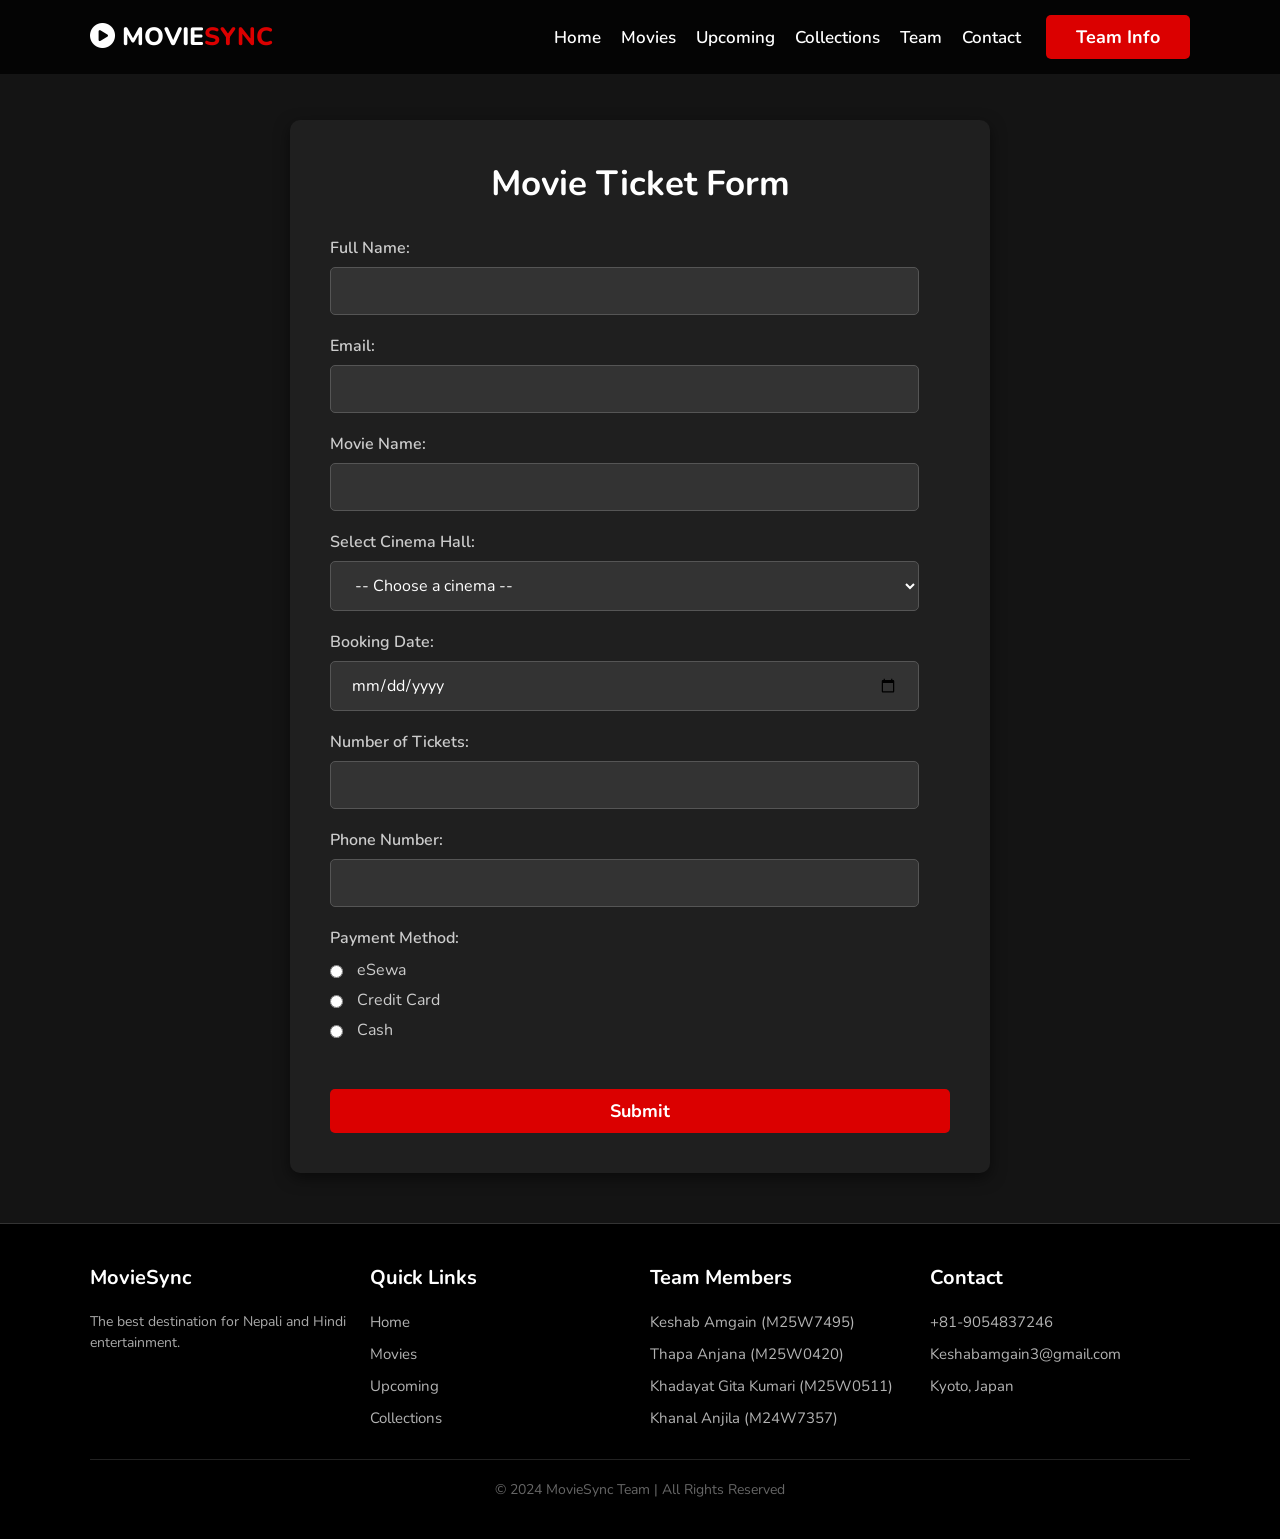
<file: bookticket.html>
<!DOCTYPE html>
<html lang="en">
<head>
    <meta charset="UTF-8">
    <meta name="viewport" content="width=device-width, initial-scale=1.0">
    <link rel="stylesheet" href="https://cdnjs.cloudflare.com/ajax/libs/animate.css/4.1.1/animate.min.css"/>
    <title>Book Tickets - MovieSync</title>
    <link rel="stylesheet" href="https://cdnjs.cloudflare.com/ajax/libs/font-awesome/6.5.1/css/all.min.css">
    <link rel="stylesheet" href="style.css">
</head>
<body>

    <header class="header">
        <a href="index.html" class="logo"> <i class="fas fa-play-circle"></i> Movie<span>Sync</span> </a>

        <div class="header-right">
            <nav class="navbar">
                <ul>
                    <li><a href="index.html#home">Home</a></li>
                    <li><a href="movie.html">Movies</a></li>
                    <li><a href="upcoming.html">Upcoming</a></li>
                    <li><a href="collections.html">Collections</a></li>
                    <li><a href="team.html">Team</a></li>
                    <li><a href="contact.html">Contact</a></li>
                </ul>
            </nav>
            <a href="https://keshab3.github.io/Project1/team.html" target="_blank" class="btn contact-team-btn">Team Info</a>
        </div>
    </header>

    <section class="booking-form-section">
        <div class="booking-form-container animate__animated animate__fadeIn">
            <h1>Movie Ticket Form</h1>

            <form action="submit.html" method="Get">

                <label for="fullname">Full Name:</label>
                <input type="text" id="fullname" name="fullname" required>

                <label for="email">Email:</label>
                <input type="email" id="email" name="email" required>

                <label for="moviename">Movie Name:</label>
                <input type="text" id="moviename" name="moviename" required>

                <label for="cinema">Select Cinema Hall:</label>
                <select id="cinema" name="cinema" required>
                    <option value="" disabled selected>-- Choose a cinema --</option>
                    <option value="qfx-civil">QFX Cinemas - Civil Mall, Kathmandu</option>
                    <option value="qfx-labim">QFX Cinemas - Labim Mall, Lalitpur</option>
                    <option value="qfx-kumari">QFX Cinemas - Kumari, Kathmandu</option>
                    <option value="fcube">FCube Cinemas - KL Tower, Kathmandu</option>
                    <option value="ini">iNi Cinemas - Lotse Mall/NB Center, Kathmandu</option>
                    <option value="movie-garden">Movie Garden - Pokhara</option>
                    <option value="durbar-cinemax">Durbar Cinemax - Durbar Mall, Kathmandu</option>
                    <option value="ranjana">Ranjana Cineplex - Kathmandu</option>
                    <option value="kirtipur">Kirtipur Cineplex - Kirtipur</option>
                </select>

                <label for="bookingdate">Booking Date:</label>
                <input type="date" id="bookingdate" name="bookingdate" required>

                <label for="tickets">Number of Tickets:</label>
                <input type="number" id="tickets" name="tickets" min="1" max="10" required>

                <label for="phone">Phone Number:</label>
                <input type="number" id="phone" name="phone" required>

                <label>Payment Method:</label>
                <div class="payment-options">
                    <div>
                        <input type="radio" id="esewa" name="payment" value="esewa" required>
                        <label for="esewa">eSewa</label>
                    </div>
                    <div>
                        <input type="radio" id="creditcard" name="payment" value="creditcard">
                        <label for="creditcard">Credit Card</label>
                    </div>
                    <div>
                        <input type="radio" id="cash" name="payment" value="cash">
                        <label for="cash">Cash</label>
                    </div>
                </div>

                <button type="submit" class="btn submit-btn">Submit</button>

            </form>
        </div>
    </section>

    <footer>
        <div class="footer-container">
            
            <div class="footer-box">
                <h3>MovieSync</h3>
                <p>The best destination for Nepali and Hindi entertainment.</p>
            </div>

            <div class="footer-box">
                <h3>Quick Links</h3>
                <ul>
                    <li><a href="index.html">Home</a></li>
                    <li><a href="movie.html">Movies</a></li>
                    <li><a href="upcoming.html">Upcoming</a></li>
                    <li><a href="collections.html">Collections</a></li>
                </ul>
            </div>

            <div class="footer-box">
                <h3>Team Members</h3>
                <ul>
                    <li><a href="team.html#">Keshab Amgain (M25W7495)</a></li>
                    <li><a href="team.html#">Thapa Anjana (M25W0420)</a></li>
                    <li><a href="team.html#">Khadayat Gita Kumari (M25W0511)</a></li>
                    <li><a href="team.html#">Khanal Anjila (M24W7357)</a></li>
                </ul>
            </div>

            <div class="footer-box">
                <h3>Contact</h3>
                <ul>
                    <li><a href="#">+81-9054837246</a></li>
                    <li><a href="#">Keshabamgain3@gmail.com</a></li>
                    <li><a href="#">Kyoto, Japan</a></li>
                </ul>
            </div>

        </div>

        <div class="copyright">
            &copy; 2024 MovieSync Team | All Rights Reserved
        </div>
    </footer>

</body>
</html>
</file>
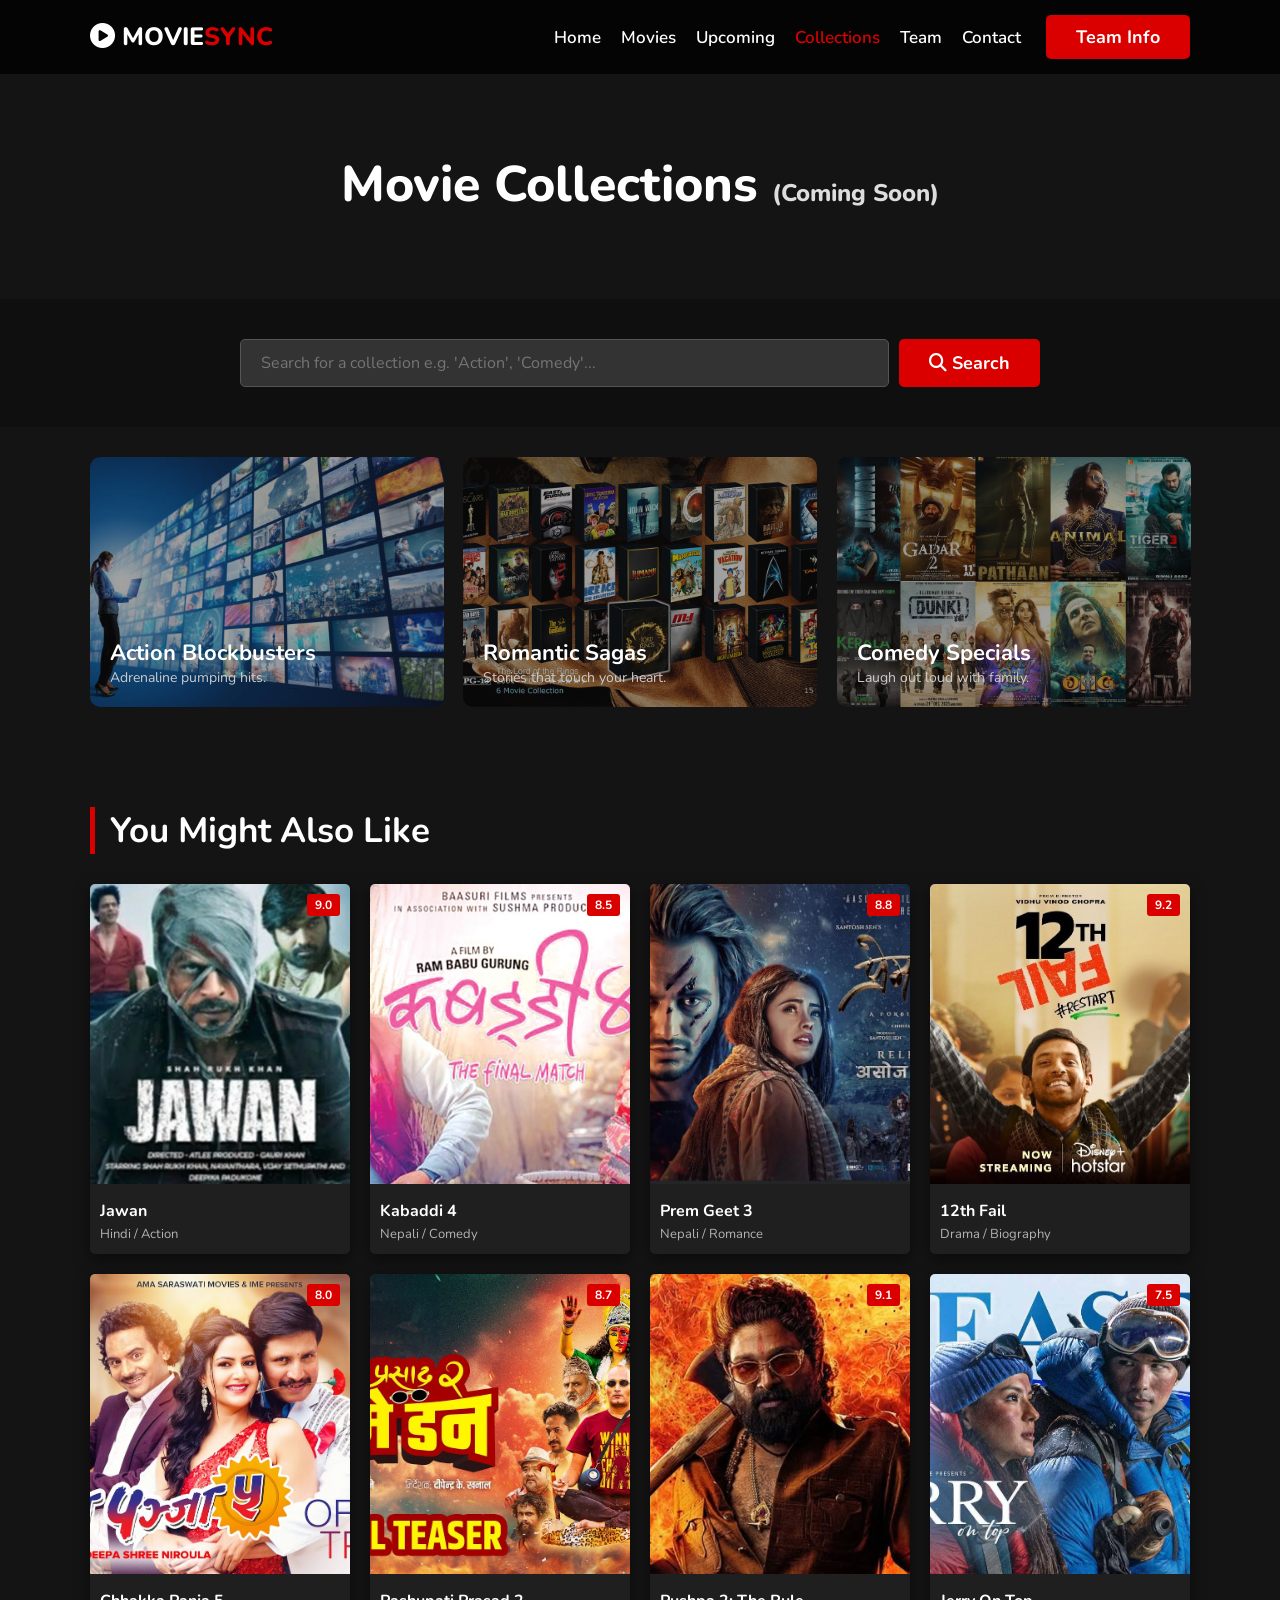
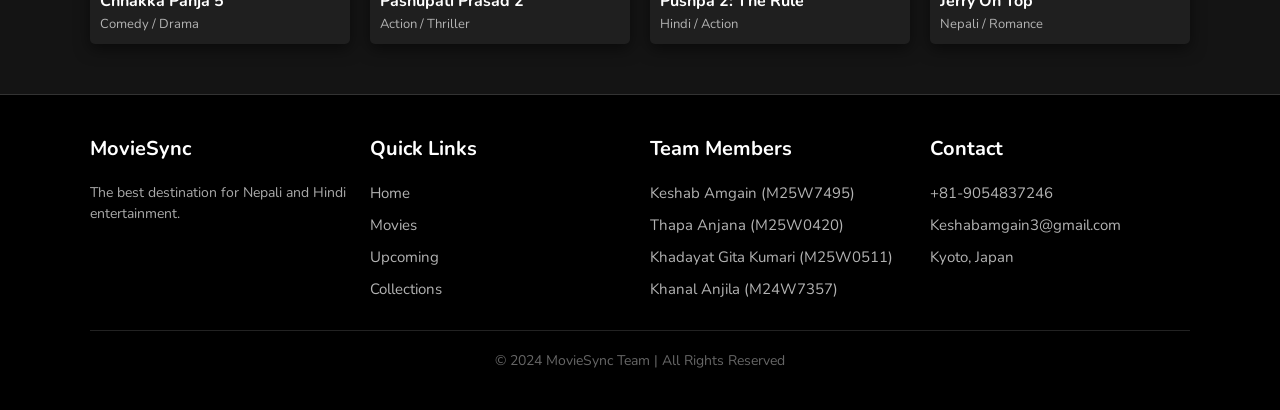
<file: collections.html>
<!DOCTYPE html>
<html lang="en">
<head>
    <meta charset="UTF-8">
    <meta name="viewport" content="width=device-width, initial-scale=1.0">
    <link rel="stylesheet" href="https://cdnjs.cloudflare.com/ajax/libs/animate.css/4.1.1/animate.min.css"/>
    <title>Movie Collections - MovieSync</title>
    <link rel="stylesheet" href="https://cdnjs.cloudflare.com/ajax/libs/font-awesome/6.5.1/css/all.min.css">
    <link rel="stylesheet" href="style.css">
</head>
<body>

    <header class="header">
        <a href="index.html" class="logo"> <i class="fas fa-play-circle"></i> Movie<span>Sync</span> </a>
        <div class="header-right">
            <nav class="navbar">
                <ul>
                    <li><a href="index.html#home">Home</a></li>
                    <li><a href="movie.html">Movies</a></li>
                    <li><a href="upcoming.html">Upcoming</a></li>
                    <li><a href="collections.html" class="active">Collections</a></li>
                    <li><a href="team.html">Team</a></li>
                    <li><a href="contact.html">Contact</a></li>
                </ul>
            </nav>
            <a href="https://keshab3.github.io/Project1/team.html" target="_blank" class="btn contact-team-btn">Team Info</a>
        </div>
    </header>

    <section class="page-hero">
        <h1>Movie Collections <span style="font-size: 24px; color: #ddd;">(Coming Soon)</span></h1>
    </section>

    <section class="search-section">
        <div class="search-container">
            <input type="text" placeholder="Search for a collection e.g. 'Action', 'Comedy'...">
            <button class="btn"><i class="fas fa-search"></i> Search</button>
        </div>
    </section>

    <section class="all-collections">
        <div class="collections-container under-development">
            <div class="collection-card animate__animated animate__zoomIn">
                <img src="images/MovieImg/Movie Collections 1.jpg" alt="Action Movies Collection">
                <div class="collection-content">
                    <h3>Action Blockbusters</h3>
                    <p>Adrenaline pumping hits.</p>
                </div>
            </div>
            <div class="collection-card animate__animated animate__zoomIn">
                <img src="images/MovieImg/Movie Collections 2.jpg" alt="Romance Movies Collection">
                <div class="collection-content">
                    <h3>Romantic Sagas</h3>
                    <p>Stories that touch your heart.</p>
                </div>
            </div>
            <div class="collection-card animate__animated animate__zoomIn">
                <img src="images/MovieImg/Movie Collections 3.jpeg" alt="Comedy Movies Collection">
                <div class="collection-content">
                    <h3>Comedy Specials</h3>
                    <p>Laugh out loud with family.</p>
                </div>
            </div>
        </div>
    </section>

    <!-- This section shows other recommended movies -->
    <section class="movies" id="more-movies">
        <div class="heading">
            <h1>You Might Also Like</h1>
        </div>

        <div class="movies-container">
            <a href="https://www.youtube.com/watch?v=dYwwWCcOxKw" target="_blank">
                <div class="movie-card">
                    <div class="rating">9.0</div>
                    <img src="images/MovieImg/jawan.webp" alt="Jawan">
                    <div class="movie-info">
                        <h3>Jawan</h3>
                        <span>Hindi / Action</span>
                    </div>
                </div>
            </a>

            <a href="https://www.youtube.com/watch?v=7WR3qzB40V8" target="_blank">
                <div class="movie-card">
                    <div class="rating">8.5</div>
                    <img src="images/MovieImg/kabbadi-banner-1.jpg" alt="Kabaddi 4">
                    <div class="movie-info">
                        <h3>Kabaddi 4</h3>
                        <span>Nepali / Comedy</span>
                    </div>
                </div>
            </a>

            <a href="https://www.youtube.com/watch?v=KHDo1GbSHVQ" target="_blank">
                <div class="movie-card">
                    <div class="rating">8.8</div>
                    <img src="images/MovieImg/Prem Geet 3.jpg" alt="Prem Geet 3">
                    <div class="movie-info">
                        <h3>Prem Geet 3</h3>
                        <span>Nepali / Romance</span>
                    </div>
                </div>
            </a>

            <a href="https://www.youtube.com/watch?v=KjbtuqENvVE" target="_blank">
                <div class="movie-card">
                    <div class="rating">9.2</div>
                    <img src="images/MovieImg/12th Fail.jpg" alt="12th Fail">
                    <div class="movie-info">
                        <h3>12th Fail</h3>
                        <span>Drama / Biography</span>
                    </div>
                </div>
            </a>

            <a href="https://www.youtube.com/watch?v=_hBsVHlNOtA" target="_blank">
                <div class="movie-card">
                    <div class="rating">8.0</div>
                    <img src="images/MovieImg/Chhakka Panja 5.jpg" alt="Chhakka Panja 5">
                    <div class="movie-info">
                        <h3>Chhakka Panja 5</h3>
                        <span>Comedy / Drama</span>
                    </div>
                </div>
            </a>

            <a href="https://www.youtube.com/watch?v=J3tXwmZXQNk" target="_blank">
                <div class="movie-card">
                    <div class="rating">8.7</div>
                    <img src="images/MovieImg/Pashupati Prasad 2.jpg" alt="Pashupati Prasad 2">
                    <div class="movie-info">
                        <h3>Pashupati Prasad 2</h3>
                        <span>Action / Thriller</span>
                    </div>
                </div>
            </a>

            <a href="https://www.youtube.com/watch?v=1kVK0MZlbI4" target="_blank">
                <div class="movie-card">
                    <div class="rating">9.1</div>
                    <img src="images/MovieImg/Pushpa 2- The Rule.webp" alt="Pushpa 2: The Rule">
                    <div class="movie-info">
                        <h3>Pushpa 2: The Rule</h3>
                        <span>Hindi / Action</span>
                    </div>
                </div>
            </a>
            
            <a href="https://www.youtube.com/watch?v=AAyxi4c_Q1k" target="_blank">
                <div class="movie-card">
                    <div class="rating">7.5</div>
                    <img src="images/MovieImg/Jerry On Top.jpg" alt="Jerry">
                    <div class="movie-info">
                        <h3>Jerry On Top</h3>
                        <span>Nepali / Romance</span>
                    </div>
                </div>
            </a>
        </div>
    </section>

    <footer>
        <div class="footer-container">
            
            <div class="footer-box">
                <h3>MovieSync</h3>
                <p>The best destination for Nepali and Hindi entertainment.</p>
            </div>

            <div class="footer-box">
                <h3>Quick Links</h3>
                <ul>
                    <li><a href="index.html">Home</a></li>
                    <li><a href="movie.html">Movies</a></li>
                    <li><a href="upcoming.html">Upcoming</a></li>
                    <li><a href="collections.html">Collections</a></li>
                </ul>
            </div>

            <div class="footer-box">
                <h3>Team Members</h3>
                <ul>
                    <li><a href="team.html#">Keshab Amgain (M25W7495)</a></li>
                    <li><a href="team.html#">Thapa Anjana (M25W0420)</a></li>
                    <li><a href="team.html#">Khadayat Gita Kumari (M25W0511)</a></li>
                    <li><a href="team.html#">Khanal Anjila (M24W7357)</a></li>
                </ul>
            </div>

            <div class="footer-box">
                <h3>Contact</h3>
                <ul>
                    <li><a href="#">+81-9054837246</a></li>
                    <li><a href="#">Keshabamgain3@gmail.com</a></li>
                    <li><a href="#">Kyoto, Japan</a></li>
                </ul>
            </div>
        </div>

        <div class="copyright">
            &copy; 2024 MovieSync Team | All Rights Reserved
        </div>
    </footer>
</body>
</html>
</file>
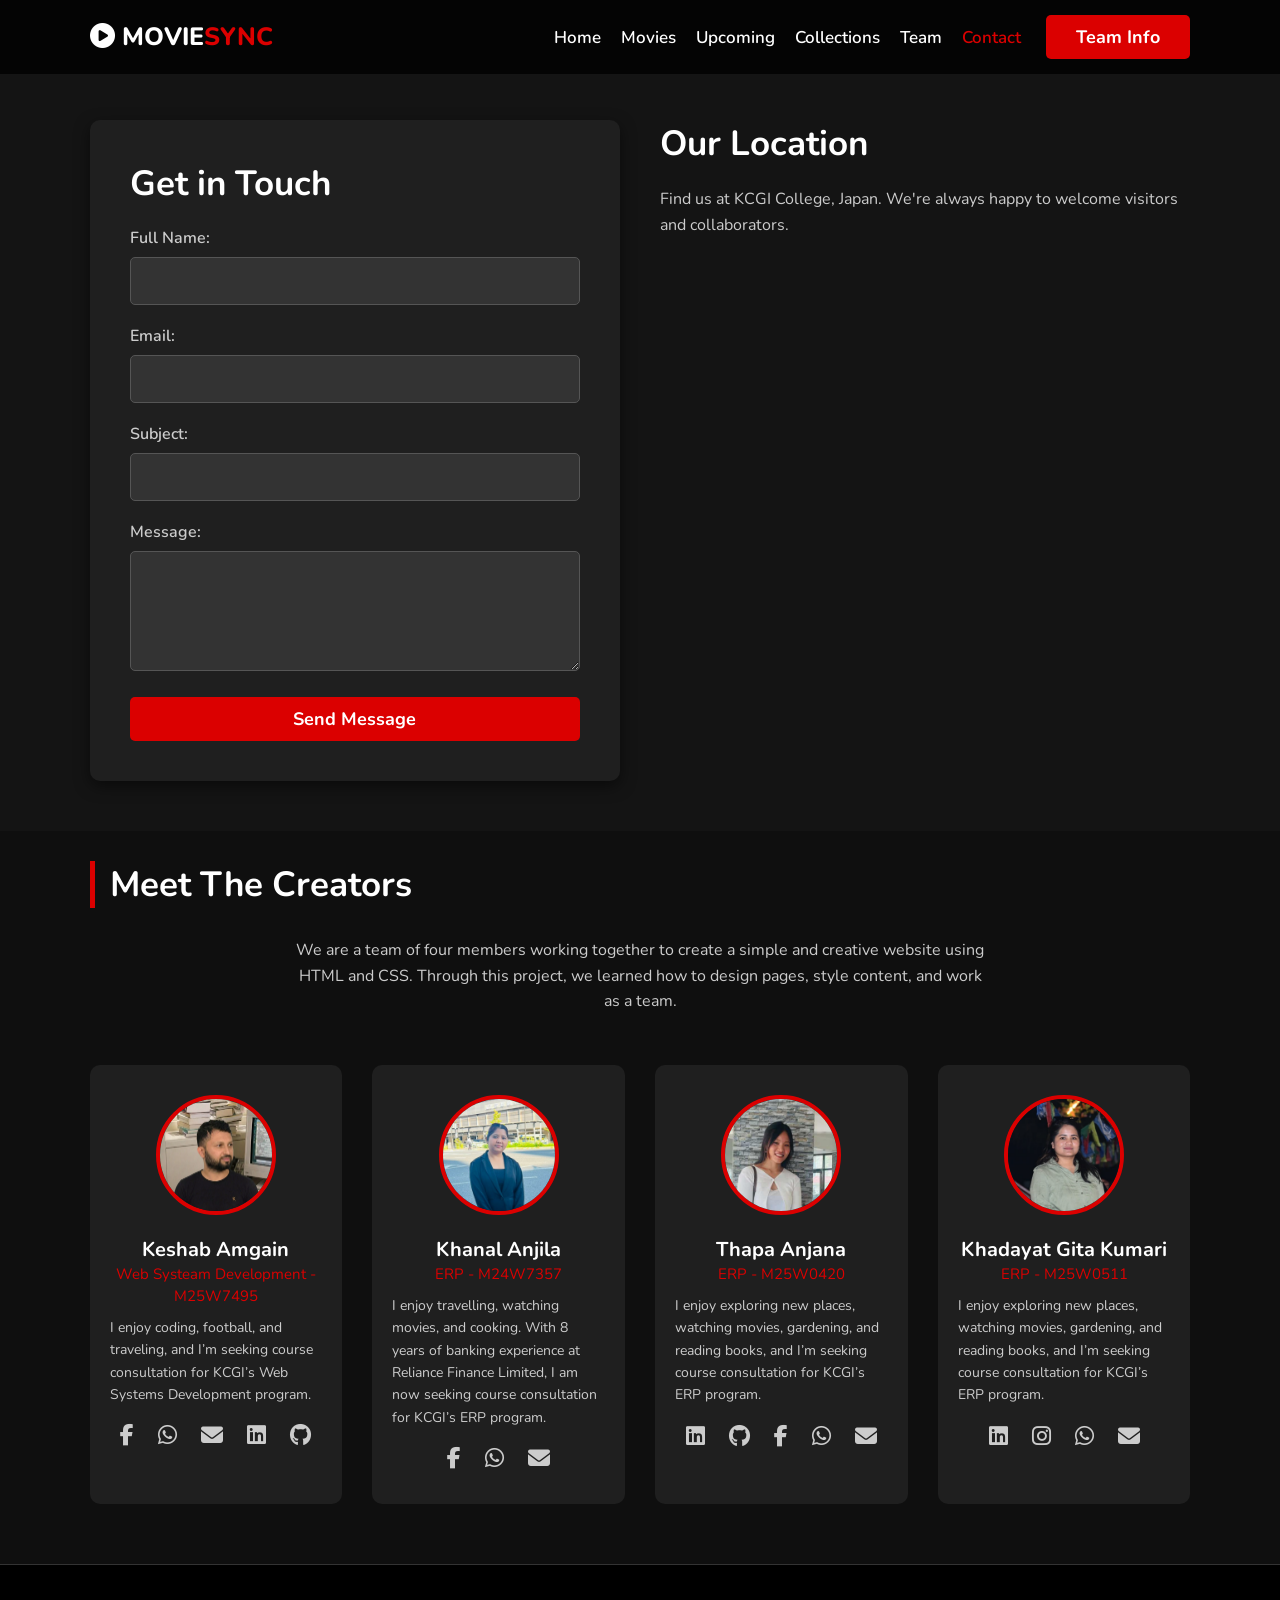
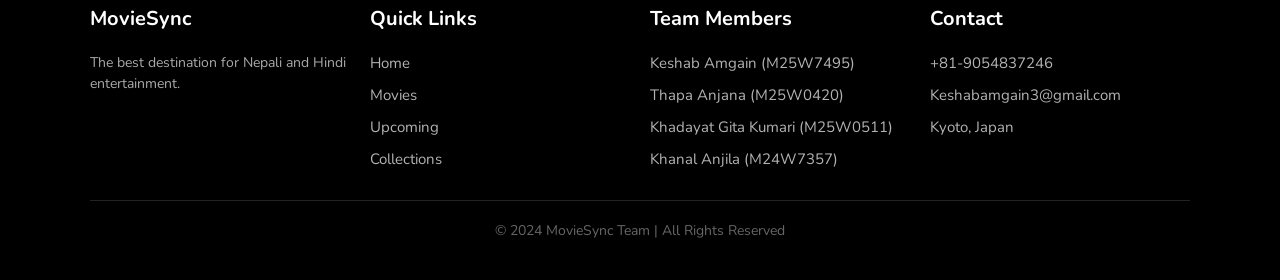
<file: contact.html>
<!DOCTYPE html>
<html lang="en">
<head>
    <meta charset="UTF-8">
    <meta name="viewport" content="width=device-width, initial-scale=1.0">
    <link rel="stylesheet" href="https://cdnjs.cloudflare.com/ajax/libs/animate.css/4.1.1/animate.min.css"/>
    <title>Contact Us - MovieSync</title>
    <link rel="stylesheet" href="https://cdnjs.cloudflare.com/ajax/libs/font-awesome/6.5.1/css/all.min.css">
    <link rel="stylesheet" href="style.css">
</head>
<body>

    <header class="header">
        <a href="index.html" class="logo"> <i class="fas fa-play-circle"></i> Movie<span>Sync</span> </a>

        <div class="header-right">
            <nav class="navbar">
                <ul>
                    <li><a href="index.html#home">Home</a></li>
                    <li><a href="movie.html">Movies</a></li>
                    <li><a href="upcoming.html">Upcoming</a></li>
                    <li><a href="collections.html">Collections</a></li>
                    <li><a href="team.html">Team</a></li>
                    <li><a href="contact.html" class="active">Contact</a></li>
                </ul>
            </nav>
            <a href="https://keshab3.github.io/Project1/team.html" target="_blank" class="btn contact-team-btn">Team Info</a>
        </div>
    </header>

    <section class="contact-grid-section">
        <div class="contact-form-wrapper animate__animated animate__fadeInLeft">
            <h1>Get in Touch</h1>
            <form action="thankyou.html" method="Get">
                <label for="name">Full Name:</label>
                <input type="text" id="name" name="name" required>

                <label for="email">Email:</label>
                <input type="email" id="email" name="email" required>

                <label for="subject">Subject:</label>
                <input type="text" id="subject" name="subject" required>

                <label for="message">Message:</label>
                <textarea id="message" name="message" required></textarea>

                <button type="submit" class="btn submit-btn">Send Message</button>
            </form>
        </div>

        <div class="location-wrapper animate__animated animate__fadeInRight">
            <h1>Our Location</h1>
            <p>
                Find us at KCGI College, Japan. We're always happy to welcome visitors and collaborators.
            </p>
            <div class="location-map">
                <iframe src="https://www.google.com/maps/embed?pb=!1m18!1m12!1m3!1d3267.889345559825!2d135.7811918152405!3d35.00931998035608!2m3!1f0!2f0!3f0!3m2!1i1024!2i768!4f13.1!3m3!1m2!1s0x600108e1ac59b869%3A0x33234a7e4775b30c!2sThe%20Kyoto%20College%20of%20Graduate%20Studies%20for%20Informatics!5e0!3m2!1sen!2snp" allowfullscreen="" loading="lazy" referrerpolicy="no-referrer-when-downgrade"></iframe>
            </div>
        </div>
    </section>

    <section class="team-section" id="team">
        <div class="heading">
            <h1>Meet The Creators</h1>
        </div>
        <p class="section-intro">
            We are a team of four members working together to create a simple and creative website using HTML and CSS. Through this project, we learned how to design pages, style content, and work as a team.
        </p>
        <div class="team-container">
            <div class="team-box animate__animated animate__fadeInUp">
                <img src="images/Team/Keshab_Amgain.webp" alt="Amgain Keshab">
                <h3>Keshab Amgain</h3>
                <span>Web Systeam Development - M25W7495</span>
                <p>I enjoy coding, football, and traveling, and I’m seeking course consultation for KCGI’s Web Systems Development program.</p>
                <div class="social-links">
                    <a href="https://www.facebook.com/keshabamga" target="_blank"><i class="fab fa-facebook-f"></i></a>
                    <a href="https://wa.me/9779851274815" target="_blank"><i class="fab fa-whatsapp"></i></a>
                    <a href="mailto:keshabamgain3@gmail.com" target="_blank"><i class="fas fa-envelope"></i></a>
                    <a href="https://www.linkedin.com/in/keshab-amgain-255383238/" target="_blank"><i class="fab fa-linkedin"></i></a>
                    <a href="https://github.com/keshab3" target="_blank"><i class="fab fa-github"></i></a>
                </div>
            </div>
                        <div class="team-box animate__animated animate__fadeInUp">
                <img src="images/Team/Anjila.png" alt="Khanal Anjila">
                <h3>Khanal Anjila</h3>
                <span>ERP - M24W7357</span>
                <p>I enjoy travelling, watching movies, and cooking. With 8 years of banking experience at Reliance Finance Limited, I am now seeking course consultation for KCGI’s ERP program.</p>
                <div class="social-links">
                    <a href="https://www.facebook.com/share/17o6mxgnUa/" target="_blank"><i class="fab fa-facebook-f"></i></a>
                    <a href="https://wa.me/818021102537" target="_blank"><i class="fab fa-whatsapp"></i></a>
                    <a href="mailto:angellakhanal12@gmail.com" target="_blank"><i class="fas fa-envelope"></i></a>
                </div>
            </div>
            <div class="team-box animate__animated animate__fadeInUp">
                <img src="images/Team/Anjana.png" alt="Thapa Anjana">
                <h3>Thapa Anjana</h3>
                <span>ERP - M25W0420</span>
                <p>I enjoy exploring new places, watching movies, gardening, and reading books, and I’m seeking course consultation for KCGI’s ERP program.</p>
                <div class="social-links">
                    <a href="https://www.linkedin.com/in/anjana-thapa-5b2361238/" target="_blank"><i class="fab fa-linkedin"></i></a>
                    <a href="https://github.com/Anjanathapa12" target="_blank"><i class="fab fa-github"></i></a>
                    <a href="https://www.facebook.com/abigail.thapa.1539" target="_blank"><i class="fab fa-facebook-f"></i></a>
                    <a href="https://wa.me/819043197228" target="_blank"><i class="fab fa-whatsapp"></i></a>
                    <a href="mailto:anjanathapa665@gmail.com" target="_blank"><i class="fas fa-envelope"></i></a>
                </div>
            </div>
            <div class="team-box animate__animated animate__fadeInUp">
                <img src="images/Team/Gita.png" alt="Khadayat Gita Kumari">
                <h3>Khadayat Gita Kumari</h3>
                <span>ERP - M25W0511</span>
                <p>I enjoy exploring new places, watching movies, gardening, and reading books, and I’m seeking course consultation for KCGI’s ERP program.</p>
                <div class="social-links">
                    <a href="https://www.linkedin.com/in/gita-khadayat-2812181a?" target="_blank"><i class="fab fa-linkedin"></i></a>
                    <a href="https://www.instagram.com/geet_khdyat?igsh=Z2luNTNnYnRzcHp2" target="_blank"><i class="fab fa-instagram"></i></a>
                    <a href="https://wa.me/817053455750" target="_blank"><i class="fab fa-whatsapp"></i></a>
                    <a href="mailto:gitakhadayat13@gmail.com" target="_blank"><i class="fas fa-envelope"></i></a>
                </div>
            </div>
        </div>
    </section>

    <footer>
        <div class="footer-container">
            
            <div class="footer-box">
                <h3>MovieSync</h3>
                <p>The best destination for Nepali and Hindi entertainment.</p>
            </div>

            <div class="footer-box">
                <h3>Quick Links</h3>
                <ul>
                    <li><a href="index.html">Home</a></li>
                    <li><a href="movie.html">Movies</a></li>
                    <li><a href="upcoming.html">Upcoming</a></li>
                    <li><a href="collections.html">Collections</a></li>
                </ul>
            </div>

            <div class="footer-box">
                <h3>Team Members</h3>
                <ul>
                    <li><a href="team.html#">Keshab Amgain (M25W7495)</a></li>
                    <li><a href="team.html#">Thapa Anjana (M25W0420)</a></li>
                    <li><a href="team.html#">Khadayat Gita Kumari (M25W0511)</a></li>
                    <li><a href="team.html#">Khanal Anjila (M24W7357)</a></li>
                </ul>
            </div>

            <div class="footer-box">
                <h3>Contact</h3>
                <ul>
                    <li><a href="#">+81-9054837246</a></li>
                    <li><a href="#">Keshabamgain3@gmail.com</a></li>
                    <li><a href="#">Kyoto, Japan</a></li>
                </ul>
            </div>

        </div>

        <div class="copyright">
            &copy; 2024 MovieSync Team | All Rights Reserved
        </div>
    </footer>

</body>
</html>
</file>
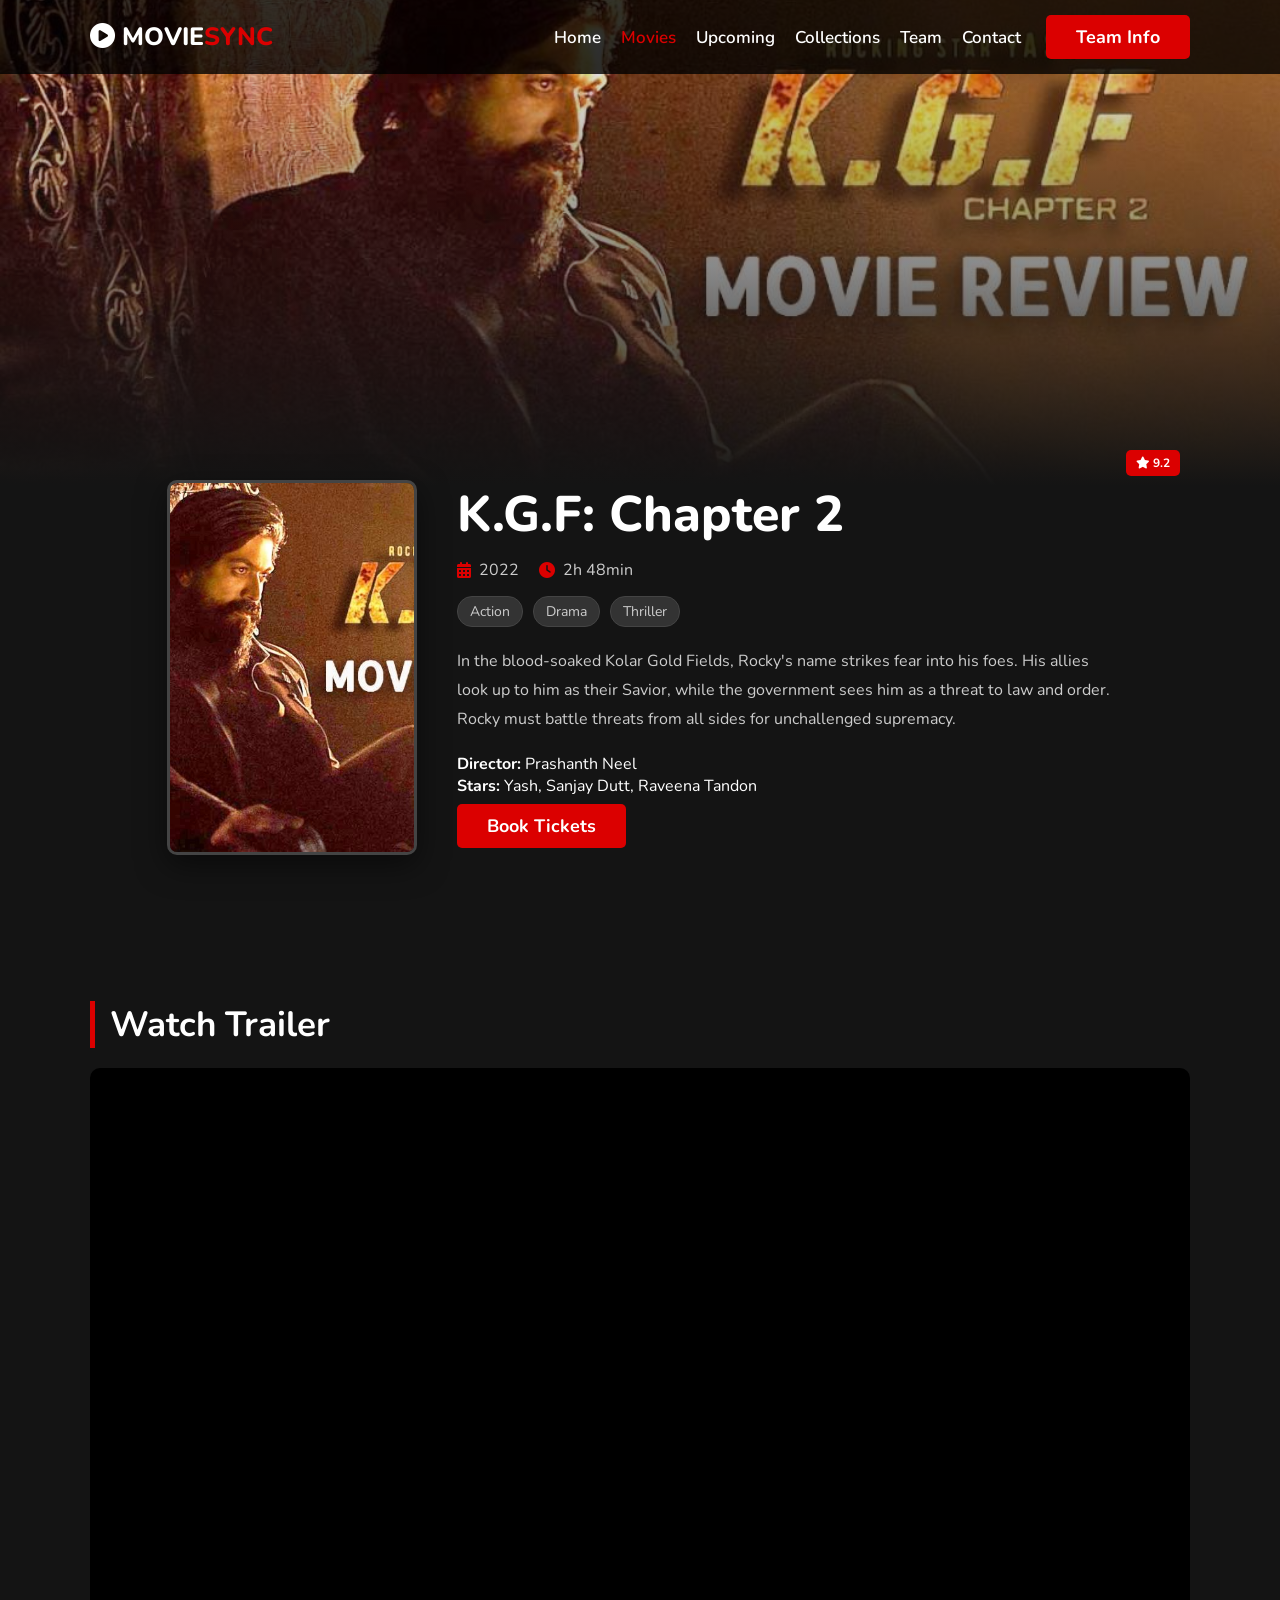
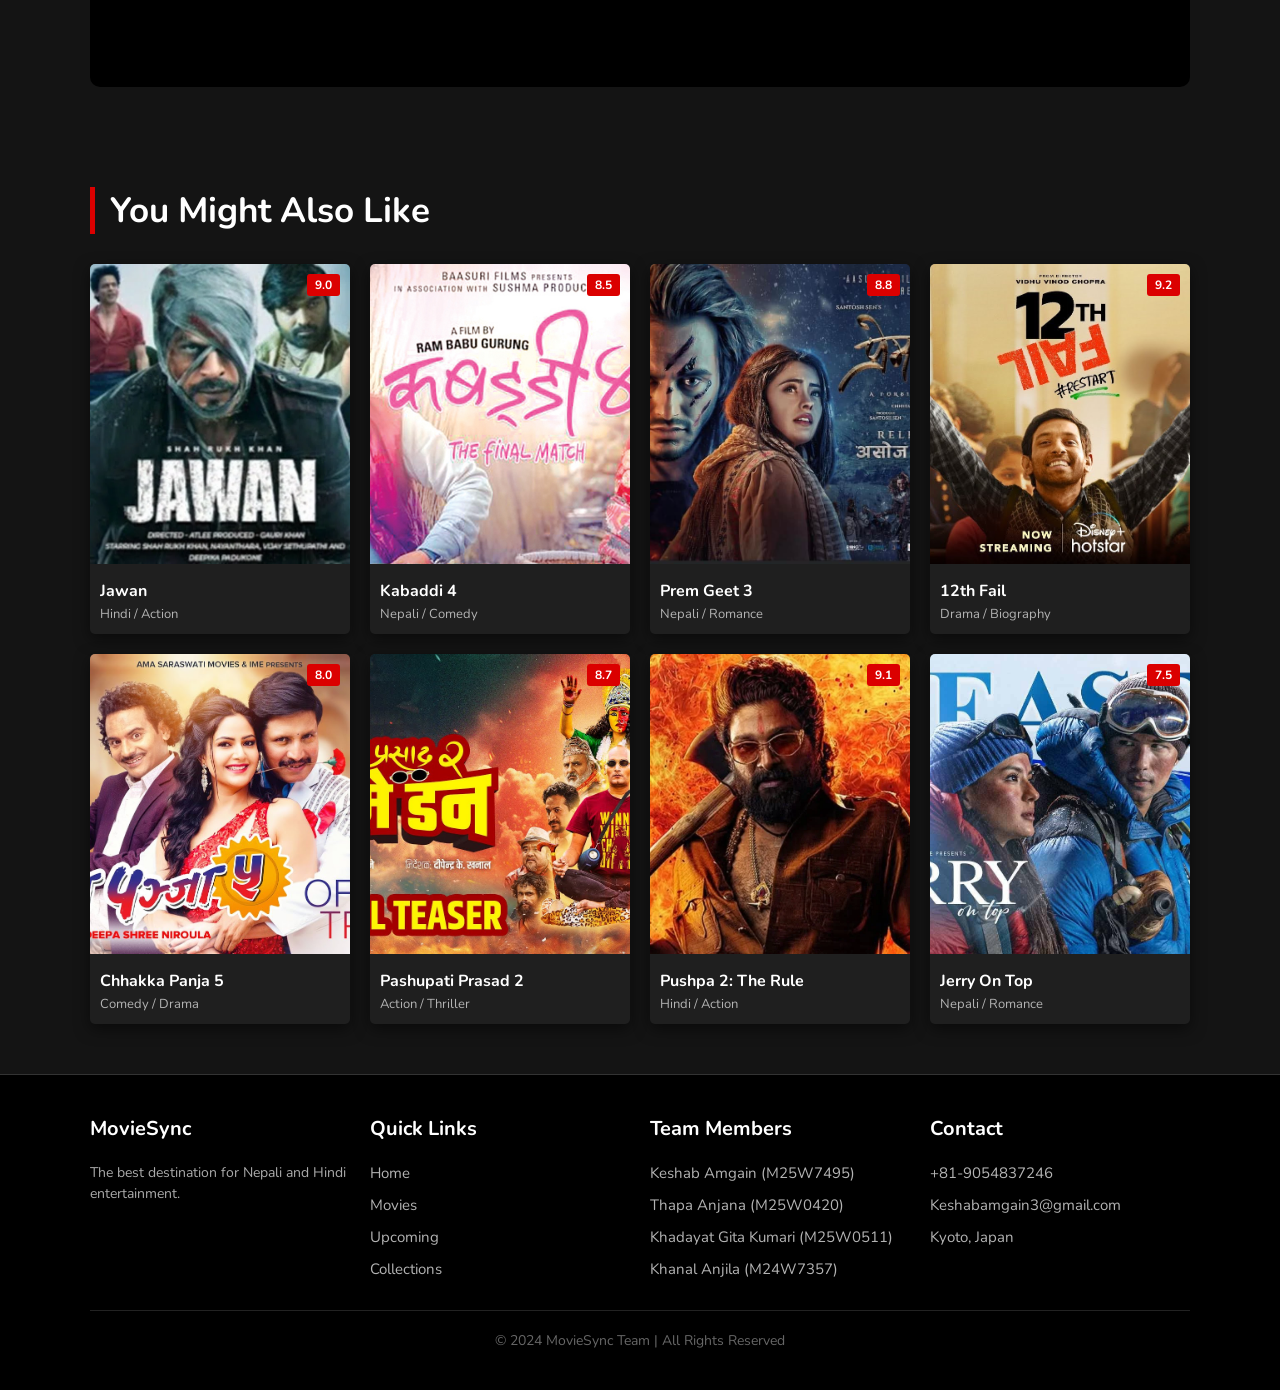
<file: movie.html>
<!DOCTYPE html>
<html lang="en">
<head>
    <meta charset="UTF-8">
    <meta name="viewport" content="width=device-width, initial-scale=1.0">
    <link rel="stylesheet" href="https://cdnjs.cloudflare.com/ajax/libs/animate.css/4.1.1/animate.min.css"/>
    <title>K.G.F: Chapter 2 - MovieSync</title>
    <link rel="stylesheet" href="https://cdnjs.cloudflare.com/ajax/libs/font-awesome/6.5.1/css/all.min.css">
    <link rel="stylesheet" href="style.css">
</head>
<body>

    <header class="header">
        <a href="index.html" class="logo"> <i class="fas fa-play-circle"></i> Movie<span>Sync</span> </a>

        <div class="header-right">
            <nav class="navbar">
                <ul>
                    <li><a href="index.html#home">Home</a></li>
                    <li><a href="movie.html" class="active">Movies</a></li>
                    <li><a href="upcoming.html">Upcoming</a></li>
                    <li><a href="collections.html">Collections</a></li>
                    <li><a href="team.html">Team</a></li>
                    <li><a href="contact.html">Contact</a></li>
                </ul>
            </nav>
            <a href="https://keshab3.github.io/Project1/team.html" target="_blank" class="btn contact-team-btn">Team Info</a>
        </div>
    </header>

    <!-- This is the big banner image for the movie -->
    <section class="movie-detail-banner"></section>

    <!-- This section shows the movie's poster and details -->
    <section class="movie-detail-main">
        <div class="movie-detail-content animate__animated animate__fadeIn">
            <div class="movie-detail-poster">
                <img src="images/MovieImg/kgf-chapter-2-review-banner.jpg" alt="K.G.F: Chapter 2 Poster">
            </div>
            <div class="movie-detail-info">
                <h1>K.G.F: Chapter 2</h1>
                <div class="meta">
                    <span class="rating"><i class="fas fa-star"></i> 9.2</span>
                    <span class="meta-item"><i class="fas fa-calendar-alt"></i> 2022</span>
                    <span class="meta-item"><i class="fas fa-clock"></i> 2h 48min</span>
                </div>
                <div class="genres">
                    <span>Action</span>
                    <span>Drama</span>
                    <span>Thriller</span>
                </div>
                <p class="synopsis">
                    In the blood-soaked Kolar Gold Fields, Rocky's name strikes fear into his foes. His allies look up to him as their Savior, while the government sees him as a threat to law and order. Rocky must battle threats from all sides for unchallenged supremacy.
                </p>
                <p><strong>Director:</strong> Prashanth Neel</p>
                <p><strong>Stars:</strong> Yash, Sanjay Dutt, Raveena Tandon</p>
                <div class="btn-fix">
                <a href="bookticket.html" class="btn">Book Tickets</a>
                </div>
            </div>
        </div>
    </section>

    <!-- This section is for the movie trailer video -->
    <section class="trailer-section">
        <h2>Watch Trailer</h2>
        <div class="trailer-video-container">
            <iframe src="https://www.youtube.com/embed/sjOTjbUo5OI" title="K.G.F: Chapter 2 Trailer" allow="accelerometer; autoplay; clipboard-write; encrypted-media; gyroscope; picture-in-picture" allowfullscreen></iframe>
        </div>
    </section>

    <!-- This section shows other recommended movies -->
    <section class="movies" id="more-movies">
        <div class="heading">
            <h1>You Might Also Like</h1>
        </div>

        <div class="movies-container">
            <a href="https://www.youtube.com/watch?v=dYwwWCcOxKw" target="_blank">
                <div class="movie-card">
                    <div class="rating">9.0</div>
                    <img src="images/MovieImg/jawan.webp" alt="Jawan">
                    <div class="movie-info">
                        <h3>Jawan</h3>
                        <span>Hindi / Action</span>
                    </div>
                </div>
            </a>

            <a href="https://www.youtube.com/watch?v=7WR3qzB40V8" target="_blank">
                <div class="movie-card">
                    <div class="rating">8.5</div>
                    <img src="images/MovieImg/kabbadi-banner-1.jpg" alt="Kabaddi 4">
                    <div class="movie-info">
                        <h3>Kabaddi 4</h3>
                        <span>Nepali / Comedy</span>
                    </div>
                </div>
            </a>

            <a href="https://www.youtube.com/watch?v=KHDo1GbSHVQ" target="_blank">
                <div class="movie-card">
                    <div class="rating">8.8</div>
                    <img src="images/MovieImg/Prem Geet 3.jpg" alt="Prem Geet 3">
                    <div class="movie-info">
                        <h3>Prem Geet 3</h3>
                        <span>Nepali / Romance</span>
                    </div>
                </div>
            </a>

            <a href="https://www.youtube.com/watch?v=KjbtuqENvVE" target="_blank">
                <div class="movie-card">
                    <div class="rating">9.2</div>
                    <img src="images/MovieImg/12th Fail.jpg" alt="12th Fail">
                    <div class="movie-info">
                        <h3>12th Fail</h3>
                        <span>Drama / Biography</span>
                    </div>
                </div>
            </a>

            <a href="https://www.youtube.com/watch?v=_hBsVHlNOtA" target="_blank">
                <div class="movie-card">
                    <div class="rating">8.0</div>
                    <img src="images/MovieImg/Chhakka Panja 5.jpg" alt="Chhakka Panja 5">
                    <div class="movie-info">
                        <h3>Chhakka Panja 5</h3>
                        <span>Comedy / Drama</span>
                    </div>
                </div>
            </a>

            <a href="https://www.youtube.com/watch?v=J3tXwmZXQNk" target="_blank">
                <div class="movie-card">
                    <div class="rating">8.7</div>
                    <img src="images/MovieImg/Pashupati Prasad 2.jpg" alt="Pashupati Prasad 2">
                    <div class="movie-info">
                        <h3>Pashupati Prasad 2</h3>
                        <span>Action / Thriller</span>
                    </div>
                </div>
            </a>

            <a href="https://www.youtube.com/watch?v=1kVK0MZlbI4" target="_blank">
                <div class="movie-card">
                    <div class="rating">9.1</div>
                    <img src="images/MovieImg/Pushpa 2- The Rule.webp" alt="Pushpa 2: The Rule">
                    <div class="movie-info">
                        <h3>Pushpa 2: The Rule</h3>
                        <span>Hindi / Action</span>
                    </div>
                </div>
            </a>
            
            <a href="https://www.youtube.com/watch?v=AAyxi4c_Q1k" target="_blank">
                <div class="movie-card">
                    <div class="rating">7.5</div>
                    <img src="images/MovieImg/Jerry On Top.jpg" alt="Jerry">
                    <div class="movie-info">
                        <h3>Jerry On Top</h3>
                        <span>Nepali / Romance</span>
                    </div>
                </div>
            </a>
        </div>
    </section>

    <footer>
        <div class="footer-container">
            
            <div class="footer-box">
                <h3>MovieSync</h3>
                <p>The best destination for Nepali and Hindi entertainment.</p>
            </div>

            <div class="footer-box">
                <h3>Quick Links</h3>
                <ul>
                    <li><a href="index.html">Home</a></li>
                    <li><a href="movie.html">Movies</a></li>
                    <li><a href="upcoming.html">Upcoming</a></li>
                    <li><a href="collections.html">Collections</a></li>
                </ul>
            </div>

            <div class="footer-box">
                <h3>Team Members</h3>
                <ul>
                    <li><a href="team.html#">Keshab Amgain (M25W7495)</a></li>
                    <li><a href="team.html#">Thapa Anjana (M25W0420)</a></li>
                    <li><a href="team.html#">Khadayat Gita Kumari (M25W0511)</a></li>
                    <li><a href="team.html#">Khanal Anjila (M24W7357)</a></li>
                </ul>
            </div>

            <div class="footer-box">
                <h3>Contact</h3>
                <ul>
                    <li><a href="#">+81-9054837246</a></li>
                    <li><a href="#">Keshabamgain3@gmail.com</a></li>
                    <li><a href="#">Kyoto, Japan</a></li>
                </ul>
            </div>

        </div>

        <div class="copyright">
            &copy; 2024 MovieSync Team | All Rights Reserved
        </div>
    </footer>

</body>
</html>
</file>
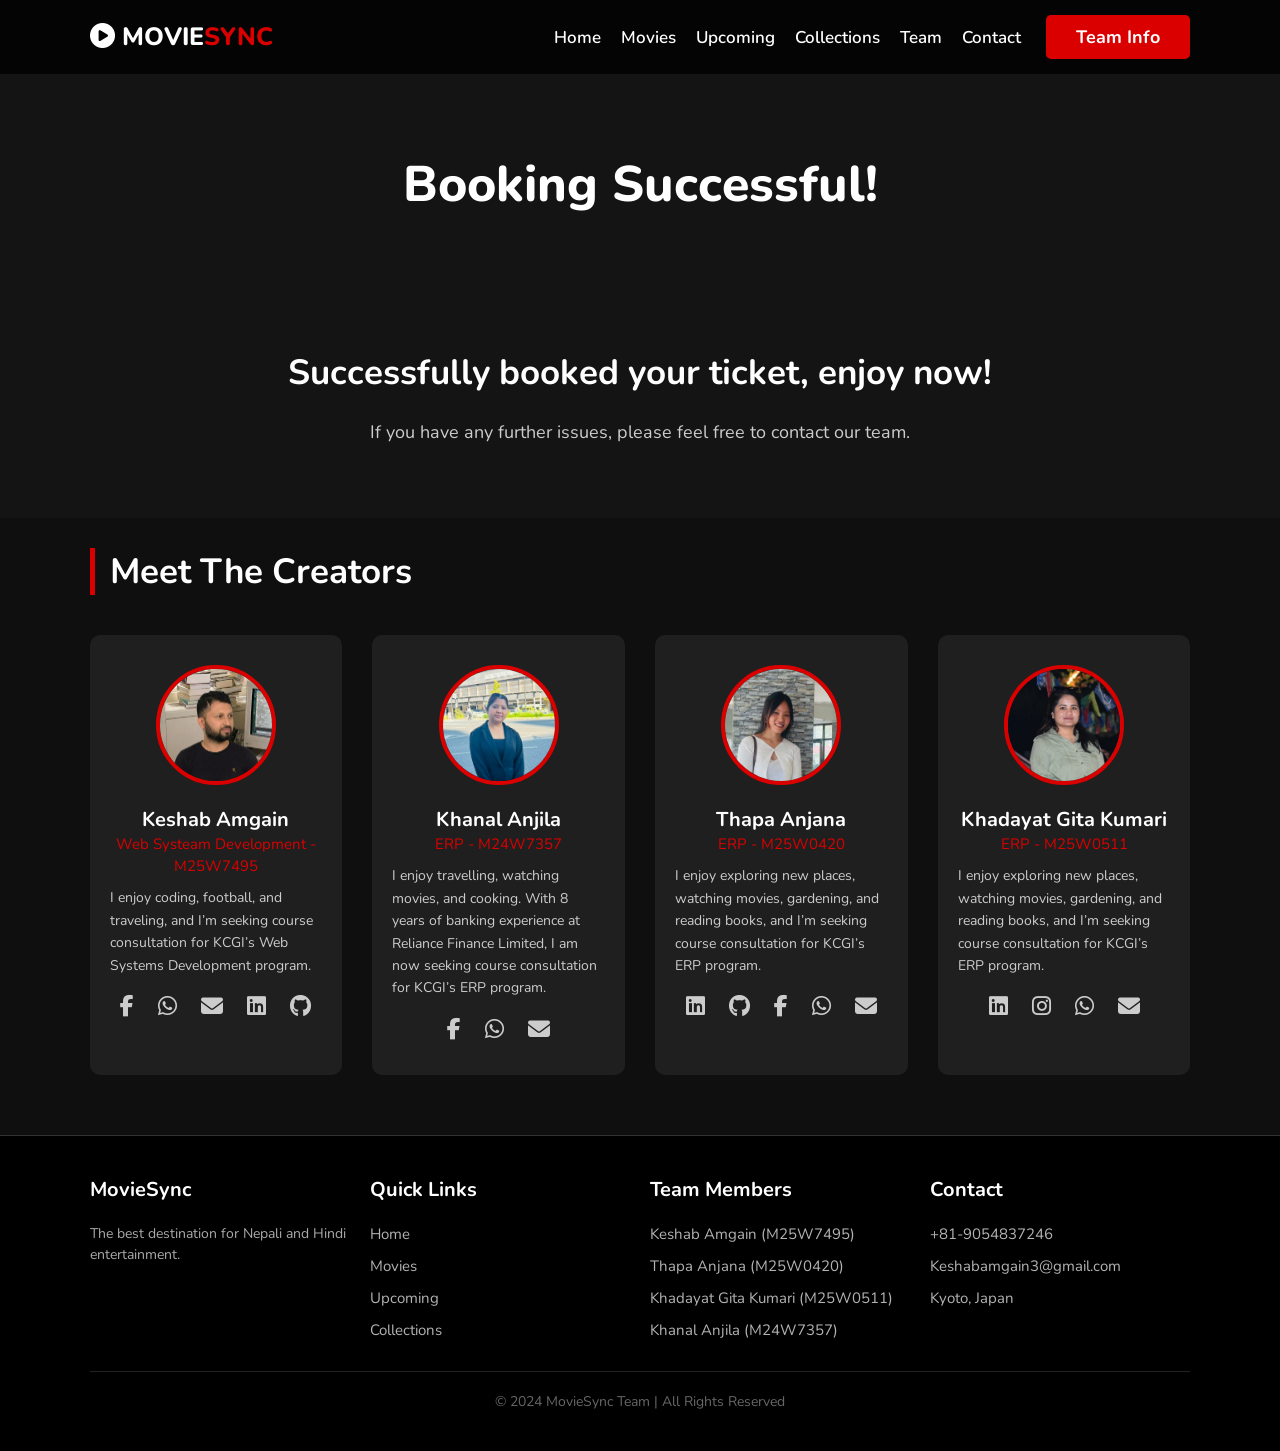
<file: submit.html>
<!DOCTYPE html>
<html lang="en">
<head>
    <meta charset="UTF-8">
    <meta name="viewport" content="width=device-width, initial-scale=1.0">
    <title>Booking Confirmed - MovieSync</title>
    <link rel="stylesheet" href="https://cdnjs.cloudflare.com/ajax/libs/font-awesome/6.5.1/css/all.min.css">
    <link rel="stylesheet" href="https://cdnjs.cloudflare.com/ajax/libs/animate.css/4.1.1/animate.min.css"/>
    <link rel="stylesheet" href="style.css">
</head>
<body>

    <header class="header">
        <a href="index.html" class="logo"> <i class="fas fa-play-circle"></i> Movie<span>Sync</span> </a>

        <div class="header-right">
            <nav class="navbar">
                <ul>
                    <li><a href="index.html#home">Home</a></li>
                    <li><a href="movie.html">Movies</a></li>
                    <li><a href="upcoming.html">Upcoming</a></li>
                    <li><a href="collections.html">Collections</a></li>
                    <li><a href="team.html">Team</a></li>
                    <li><a href="contact.html">Contact</a></li>
                </ul>
            </nav>
            <a href="https://keshab3.github.io/Project1/team.html" target="_blank" class="btn contact-team-btn">Team Info</a>
        </div>
    </header>

    <section class="page-hero">
        <h1>Booking Successful!</h1>
    </section>

    <section class="thank-you-message">
        <h2>Successfully booked your ticket, enjoy now!</h2>
        <p>If you have any further issues, please feel free to contact our team.</p>
    </section>

    <section class="team-section" id="team">
        <div class="heading">
            <h1>Meet The Creators</h1>
        </div>
        <div class="team-container">
            <div class="team-box animate__animated animate__fadeInUp">
                <img src="images/Team/Keshab_Amgain.webp" alt="Amgain Keshab">
                <h3>Keshab Amgain</h3>
                <span>Web Systeam Development - M25W7495</span>
                <p>I enjoy coding, football, and traveling, and I’m seeking course consultation for KCGI’s Web Systems Development program.</p>
                <div class="social-links">
                    <a href="https://www.facebook.com/keshabamga" target="_blank"><i class="fab fa-facebook-f"></i></a>
                    <a href="https://wa.me/9779851274815" target="_blank"><i class="fab fa-whatsapp"></i></a>
                    <a href="mailto:keshabamgain3@gmail.com" target="_blank"><i class="fas fa-envelope"></i></a>
                    <a href="https://www.linkedin.com/in/keshab-amgain-255383238/" target="_blank"><i class="fab fa-linkedin"></i></a>
                    <a href="https://github.com/keshab3" target="_blank"><i class="fab fa-github"></i></a>
                </div>
            </div>
                <div class="team-box animate__animated animate__fadeInUp">
                <img src="images/Team/Anjila.png" alt="Khanal Anjila">
                <h3>Khanal Anjila</h3>
                <span>ERP - M24W7357</span>
                <p>I enjoy travelling, watching movies, and cooking. With 8 years of banking experience at Reliance Finance Limited, I am now seeking course consultation for KCGI’s ERP program.</p>
                <div class="social-links">
                    <a href="https://www.facebook.com/share/17o6mxgnUa/" target="_blank"><i class="fab fa-facebook-f"></i></a>
                    <a href="https://wa.me/818021102537" target="_blank"><i class="fab fa-whatsapp"></i></a>
                    <a href="mailto:angellakhanal12@gmail.com" target="_blank"><i class="fas fa-envelope"></i></a>
                </div>
            </div>
            <div class="team-box animate__animated animate__fadeInUp">
                <img src="images/Team/Anjana.png" alt="Thapa Anjana">
                <h3>Thapa Anjana</h3>
                <span>ERP - M25W0420</span>
                <p>I enjoy exploring new places, watching movies, gardening, and reading books, and I’m seeking course consultation for KCGI’s ERP program.</p>
                <div class="social-links">
                    <a href="https://www.linkedin.com/in/anjana-thapa-5b2361238/" target="_blank"><i class="fab fa-linkedin"></i></a>
                    <a href="https://github.com/Anjanathapa12" target="_blank"><i class="fab fa-github"></i></a>
                    <a href="https://www.facebook.com/abigail.thapa.1539" target="_blank"><i class="fab fa-facebook-f"></i></a>
                    <a href="https://wa.me/819043197228" target="_blank"><i class="fab fa-whatsapp"></i></a>
                    <a href="mailto:anjanathapa665@gmail.com" target="_blank"><i class="fas fa-envelope"></i></a>
                </div>
            </div>
            <div class="team-box animate__animated animate__fadeInUp">
                <img src="images/Team/Gita.png" alt="Khadayat Gita Kumari">
                <h3>Khadayat Gita Kumari</h3>
                <span>ERP - M25W0511</span>
                <p>I enjoy exploring new places, watching movies, gardening, and reading books, and I’m seeking course consultation for KCGI’s ERP program.</p>
                <div class="social-links">
                    <a href="https://www.linkedin.com/in/gita-khadayat-2812181a?" target="_blank"><i class="fab fa-linkedin"></i></a>
                    <a href="https://www.instagram.com/geet_khdyat?igsh=Z2luNTNnYnRzcHp2" target="_blank"><i class="fab fa-instagram"></i></a>
                    <a href="https://wa.me/817053455750" target="_blank"><i class="fab fa-whatsapp"></i></a>
                    <a href="mailto:gitakhadayat13@gmail.com" target="_blank"><i class="fas fa-envelope"></i></a>
                </div>
            </div>
        </div>
    </section>

    <footer>
        <div class="footer-container">
            
            <div class="footer-box">
                <h3>MovieSync</h3>
                <p>The best destination for Nepali and Hindi entertainment.</p>
            </div>

            <div class="footer-box">
                <h3>Quick Links</h3>
                <ul>
                    <li><a href="index.html">Home</a></li>
                    <li><a href="movie.html">Movies</a></li>
                    <li><a href="upcoming.html">Upcoming</a></li>
                    <li><a href="collections.html">Collections</a></li>
                </ul>
            </div>

            <div class="footer-box">
                <h3>Team Members</h3>
                <ul>
                    <li><a href="team.html#">Keshab Amgain (M25W7495)</a></li>
                    <li><a href="team.html#">Thapa Anjana (M25W0420)</a></li>
                    <li><a href="team.html#">Khadayat Gita Kumari (M25W0511)</a></li>
                    <li><a href="team.html#">Khanal Anjila (M24W7357)</a></li>
                </ul>
            </div>

            <div class="footer-box">
                <h3>Contact</h3>
                <ul>
                    <li><a href="#">+81-9054837246</a></li>
                    <li><a href="#">Keshabamgain3@gmail.com</a></li>
                    <li><a href="#">Kyoto, Japan</a></li>
                </ul>
            </div>

        </div>

        <div class="copyright">
            &copy; 2024 MovieSync Team | All Rights Reserved
        </div>
    </footer>

</body>
</html>
</file>
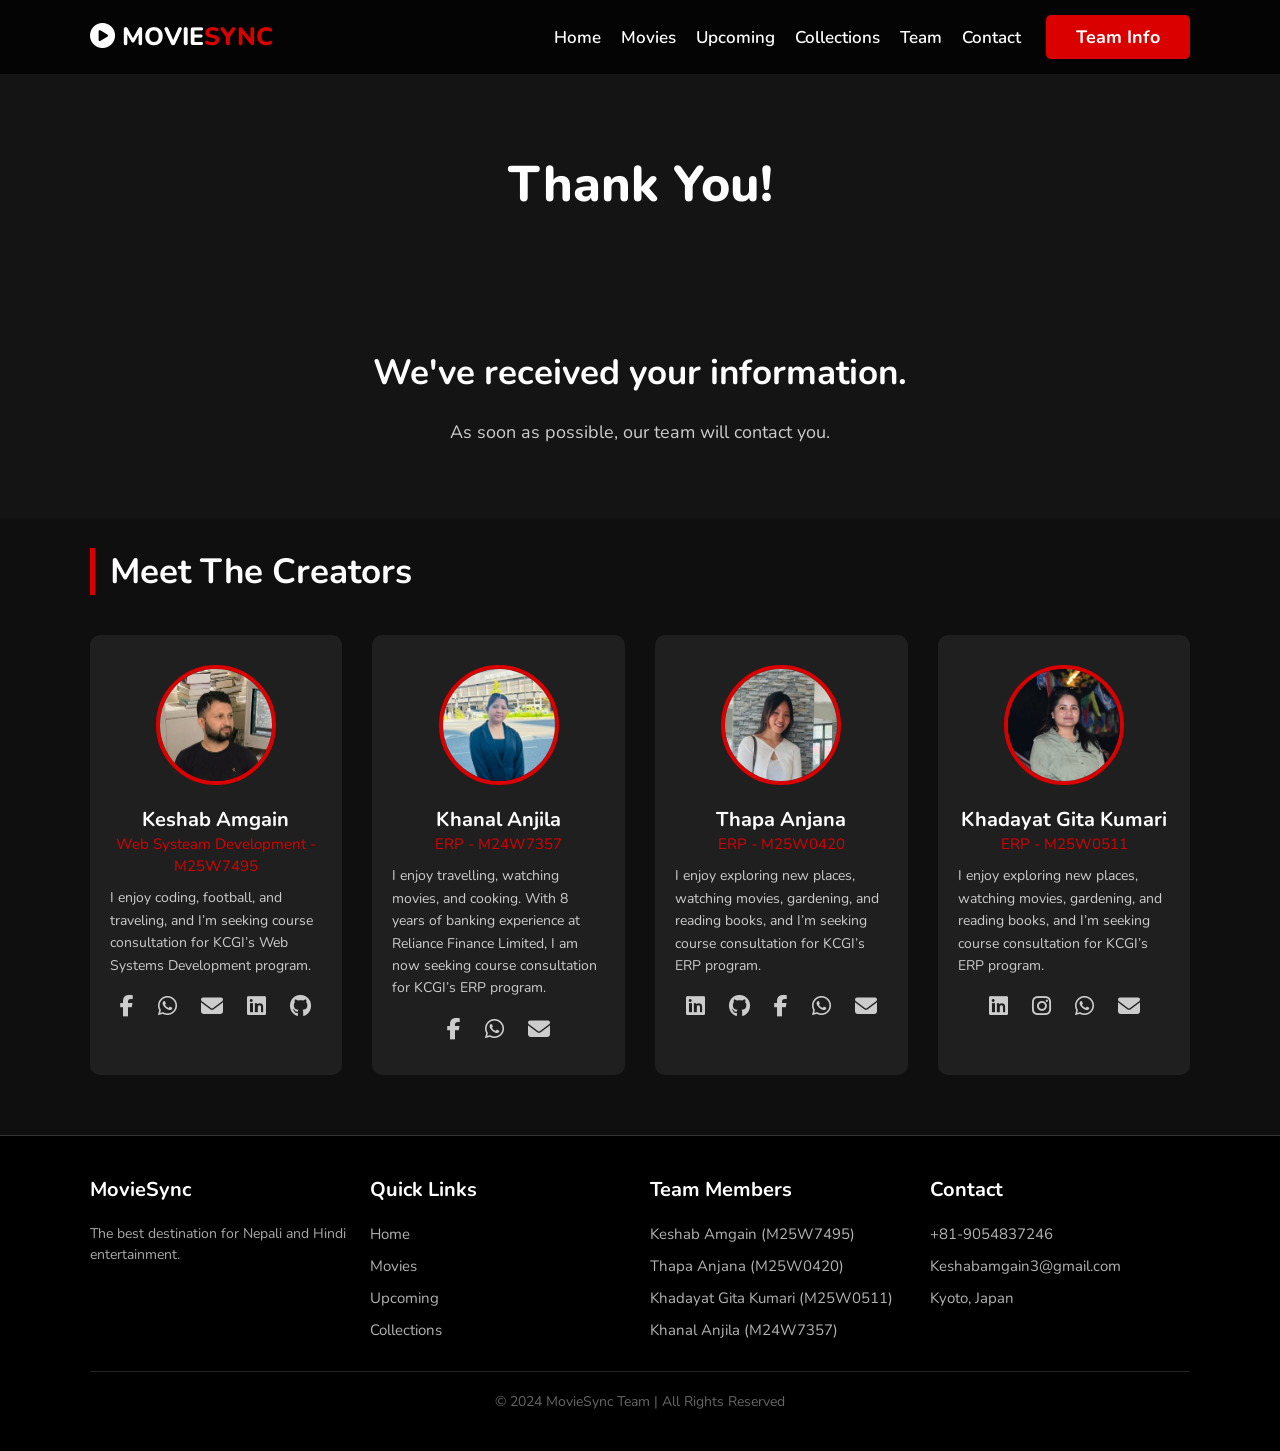
<file: thankyou.html>
<!DOCTYPE html>
<html lang="en">
<head>
    <meta charset="UTF-8">
    <meta name="viewport" content="width=device-width, initial-scale=1.0">
    <title>Thank You - MovieSync</title>
    <link rel="stylesheet" href="https://cdnjs.cloudflare.com/ajax/libs/font-awesome/6.5.1/css/all.min.css">
    <link rel="stylesheet" href="https://cdnjs.cloudflare.com/ajax/libs/animate.css/4.1.1/animate.min.css"/>
    <link rel="stylesheet" href="style.css">
</head>
<body>

    <header class="header">
        <a href="index.html" class="logo"> <i class="fas fa-play-circle"></i> Movie<span>Sync</span> </a>

        <div class="header-right">
            <nav class="navbar">
                <ul>
                    <li><a href="index.html#home">Home</a></li>
                    <li><a href="movie.html">Movies</a></li>
                    <li><a href="upcoming.html">Upcoming</a></li>
                    <li><a href="collections.html">Collections</a></li>
                    <li><a href="team.html">Team</a></li>
                    <li><a href="contact.html">Contact</a></li>
                </ul>
            </nav>
            <a href="https://keshab3.github.io/Project1/team.html" target="_blank" class="btn contact-team-btn">Team Info</a>
        </div>
    </header>

    <section class="page-hero">
        <h1>Thank You!</h1>
    </section>

    <section class="thank-you-message">
        <h2>We've received your information.</h2>
        <p>As soon as possible, our team will contact you.</p>
    </section>

    <section class="team-section" id="team">
        <div class="heading">
            <h1>Meet The Creators</h1>
        </div>
        <div class="team-container">
            <div class="team-box animate__animated animate__fadeInUp">
                <img src="images/Team/Keshab_Amgain.webp" alt="Amgain Keshab">
                <h3>Keshab Amgain</h3>
                <span>Web Systeam Development - M25W7495</span>
                <p>I enjoy coding, football, and traveling, and I’m seeking course consultation for KCGI’s Web Systems Development program.</p>
                <div class="social-links">
                    <a href="https://www.facebook.com/keshabamga" target="_blank"><i class="fab fa-facebook-f"></i></a>
                    <a href="https://wa.me/9779851274815" target="_blank"><i class="fab fa-whatsapp"></i></a>
                    <a href="mailto:keshabamgain3@gmail.com" target="_blank"><i class="fas fa-envelope"></i></a>
                    <a href="https://www.linkedin.com/in/keshab-amgain-255383238/" target="_blank"><i class="fab fa-linkedin"></i></a>
                    <a href="https://github.com/keshab3" target="_blank"><i class="fab fa-github"></i></a>
                </div>
            </div>
                <div class="team-box animate__animated animate__fadeInUp">
                <img src="images/Team/Anjila.png" alt="Khanal Anjila">
                <h3>Khanal Anjila</h3>
                <span>ERP - M24W7357</span>
                <p>I enjoy travelling, watching movies, and cooking. With 8 years of banking experience at Reliance Finance Limited, I am now seeking course consultation for KCGI’s ERP program.</p>
                <div class="social-links">
                    <a href="https://www.facebook.com/share/17o6mxgnUa/" target="_blank"><i class="fab fa-facebook-f"></i></a>
                    <a href="https://wa.me/818021102537" target="_blank"><i class="fab fa-whatsapp"></i></a>
                    <a href="mailto:angellakhanal12@gmail.com" target="_blank"><i class="fas fa-envelope"></i></a>
                </div>
            </div>
            <div class="team-box animate__animated animate__fadeInUp">
                <img src="images/Team/Anjana.png" alt="Thapa Anjana">
                <h3>Thapa Anjana</h3>
                <span>ERP - M25W0420</span>
                <p>I enjoy exploring new places, watching movies, gardening, and reading books, and I’m seeking course consultation for KCGI’s ERP program.</p>
                <div class="social-links">
                    <a href="https://www.linkedin.com/in/anjana-thapa-5b2361238/" target="_blank"><i class="fab fa-linkedin"></i></a>
                    <a href="https://github.com/Anjanathapa12" target="_blank"><i class="fab fa-github"></i></a>
                    <a href="https://www.facebook.com/abigail.thapa.1539" target="_blank"><i class="fab fa-facebook-f"></i></a>
                    <a href="https://wa.me/819043197228" target="_blank"><i class="fab fa-whatsapp"></i></a>
                    <a href="mailto:anjanathapa665@gmail.com" target="_blank"><i class="fas fa-envelope"></i></a>
                </div>
            </div>
            <div class="team-box animate__animated animate__fadeInUp">
                <img src="images/Team/Gita.png" alt="Khadayat Gita Kumari">
                <h3>Khadayat Gita Kumari</h3>
                <span>ERP - M25W0511</span>
                <p>I enjoy exploring new places, watching movies, gardening, and reading books, and I’m seeking course consultation for KCGI’s ERP program.</p>
                <div class="social-links">
                    <a href="https://www.linkedin.com/in/gita-khadayat-2812181a?" target="_blank"><i class="fab fa-linkedin"></i></a>
                    <a href="https://www.instagram.com/geet_khdyat?igsh=Z2luNTNnYnRzcHp2" target="_blank"><i class="fab fa-instagram"></i></a>
                    <a href="https://wa.me/817053455750" target="_blank"><i class="fab fa-whatsapp"></i></a>
                    <a href="mailto:gitakhadayat13@gmail.com" target="_blank"><i class="fas fa-envelope"></i></a>
                </div>
            </div>
        </div>
    </section>

    <footer>
        <div class="footer-container">
            
            <div class="footer-box">
                <h3>MovieSync</h3>
                <p>The best destination for Nepali and Hindi entertainment.</p>
            </div>

            <div class="footer-box">
                <h3>Quick Links</h3>
                <ul>
                    <li><a href="index.html">Home</a></li>
                    <li><a href="movie.html">Movies</a></li>
                    <li><a href="upcoming.html">Upcoming</a></li>
                    <li><a href="collections.html">Collections</a></li>
                </ul>
            </div>

            <div class="footer-box">
                <h3>Team Members</h3>
                <ul>
                    <li><a href="team.html#">Keshab Amgain (M25W7495)</a></li>
                    <li><a href="team.html#">Thapa Anjana (M25W0420)</a></li>
                    <li><a href="team.html#">Khadayat Gita Kumari (M25W0511)</a></li>
                    <li><a href="team.html#">Khanal Anjila (M24W7357)</a></li>
                </ul>
            </div>

            <div class="footer-box">
                <h3>Contact</h3>
                <ul>
                    <li><a href="#">+81-9054837246</a></li>
                    <li><a href="#">Keshabamgain3@gmail.com</a></li>
                    <li><a href="#">Kyoto, Japan</a></li>
                </ul>
            </div>

        </div>

        <div class="copyright">
            &copy; 2024 MovieSync Team | All Rights Reserved
        </div>
    </footer>

</body>
</html>
</file>
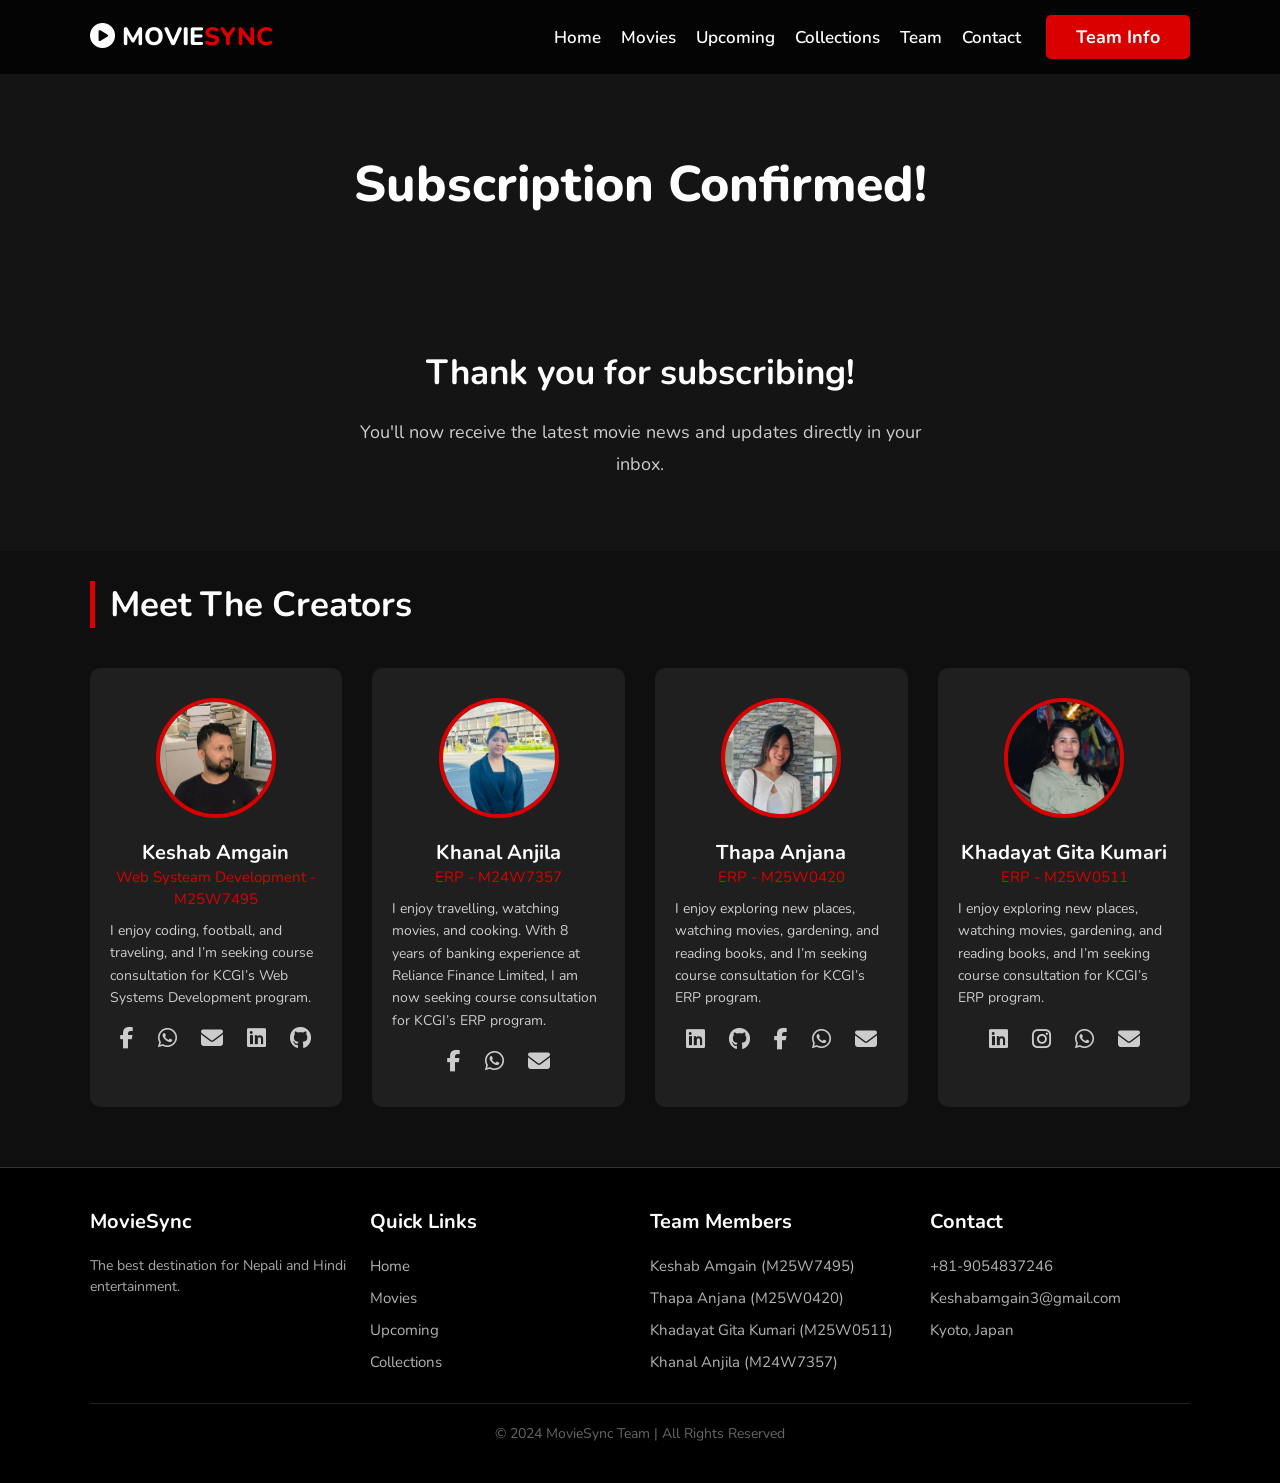
<file: thankyounewslatter.html>
<!DOCTYPE html>
<html lang="en">
<head>
    <meta charset="UTF-8">
    <meta name="viewport" content="width=device-width, initial-scale=1.0">
    <title>Subscription Confirmed - MovieSync</title>
    <link rel="stylesheet" href="https://cdnjs.cloudflare.com/ajax/libs/font-awesome/6.5.1/css/all.min.css">
    <link rel="stylesheet" href="https://cdnjs.cloudflare.com/ajax/libs/animate.css/4.1.1/animate.min.css"/>
    <link rel="stylesheet" href="style.css">
</head>
<body>

    <header class="header">
        <a href="index.html" class="logo"> <i class="fas fa-play-circle"></i> Movie<span>Sync</span> </a>

        <div class="header-right">
            <nav class="navbar">
                <ul>
                    <li><a href="index.html#home">Home</a></li>
                    <li><a href="movie.html">Movies</a></li>
                    <li><a href="upcoming.html">Upcoming</a></li>
                    <li><a href="collections.html">Collections</a></li>
                    <li><a href="team.html">Team</a></li>
                    <li><a href="contact.html">Contact</a></li>
                </ul>
            </nav>
            <a href="https://keshab3.github.io/Project1/team.html" target="_blank" class="btn contact-team-btn">Team Info</a>
        </div>
    </header>

    <section class="page-hero">
        <h1>Subscription Confirmed!</h1>
    </section>

    <section class="thank-you-message">
        <h2>Thank you for subscribing!</h2>
        <p>You'll now receive the latest movie news and updates directly in your inbox.</p>
    </section>

    <section class="team-section" id="team">
        <div class="heading">
            <h1>Meet The Creators</h1>
        </div>
        <div class="team-container">
            <div class="team-box animate__animated animate__fadeInUp">
                <img src="images/Team/Keshab_Amgain.webp" alt="Amgain Keshab">
                <h3>Keshab Amgain</h3>
                <span>Web Systeam Development - M25W7495</span>
                <p>I enjoy coding, football, and traveling, and I’m seeking course consultation for KCGI’s Web Systems Development program.</p>
                <div class="social-links">
                    <a href="https://www.facebook.com/keshabamga" target="_blank"><i class="fab fa-facebook-f"></i></a>
                    <a href="https://wa.me/9779851274815" target="_blank"><i class="fab fa-whatsapp"></i></a>
                    <a href="mailto:keshabamgain3@gmail.com" target="_blank"><i class="fas fa-envelope"></i></a>
                    <a href="https://www.linkedin.com/in/keshab-amgain-255383238/" target="_blank"><i class="fab fa-linkedin"></i></a>
                    <a href="https://github.com/keshab3" target="_blank"><i class="fab fa-github"></i></a>
                </div>
            </div>
                <div class="team-box animate__animated animate__fadeInUp">
                <img src="images/Team/Anjila.png" alt="Khanal Anjila">
                <h3>Khanal Anjila</h3>
                <span>ERP - M24W7357</span>
                <p>I enjoy travelling, watching movies, and cooking. With 8 years of banking experience at Reliance Finance Limited, I am now seeking course consultation for KCGI’s ERP program.</p>
                <div class="social-links">
                    <a href="https://www.facebook.com/share/17o6mxgnUa/" target="_blank"><i class="fab fa-facebook-f"></i></a>
                    <a href="https://wa.me/818021102537" target="_blank"><i class="fab fa-whatsapp"></i></a>
                    <a href="mailto:angellakhanal12@gmail.com" target="_blank"><i class="fas fa-envelope"></i></a>
                </div>
            </div>
            <div class="team-box animate__animated animate__fadeInUp">
                <img src="images/Team/Anjana.png" alt="Thapa Anjana">
                <h3>Thapa Anjana</h3>
                <span>ERP - M25W0420</span>
                <p>I enjoy exploring new places, watching movies, gardening, and reading books, and I’m seeking course consultation for KCGI’s ERP program.</p>
                <div class="social-links">
                    <a href="https://www.linkedin.com/in/anjana-thapa-5b2361238/" target="_blank"><i class="fab fa-linkedin"></i></a>
                    <a href="https://github.com/Anjanathapa12" target="_blank"><i class="fab fa-github"></i></a>
                    <a href="https://www.facebook.com/abigail.thapa.1539" target="_blank"><i class="fab fa-facebook-f"></i></a>
                    <a href="https://wa.me/819043197228" target="_blank"><i class="fab fa-whatsapp"></i></a>
                    <a href="mailto:anjanathapa665@gmail.com" target="_blank"><i class="fas fa-envelope"></i></a>
                </div>
            </div>
            <div class="team-box animate__animated animate__fadeInUp">
                <img src="images/Team/Gita.png" alt="Khadayat Gita Kumari">
                <h3>Khadayat Gita Kumari</h3>
                <span>ERP - M25W0511</span>
                <p>I enjoy exploring new places, watching movies, gardening, and reading books, and I’m seeking course consultation for KCGI’s ERP program.</p>
                <div class="social-links">
                    <a href="https://www.linkedin.com/in/gita-khadayat-2812181a?" target="_blank"><i class="fab fa-linkedin"></i></a>
                    <a href="https://www.instagram.com/geet_khdyat?igsh=Z2luNTNnYnRzcHp2" target="_blank"><i class="fab fa-instagram"></i></a>
                    <a href="https://wa.me/817053455750" target="_blank"><i class="fab fa-whatsapp"></i></a>
                    <a href="mailto:gitakhadayat13@gmail.com" target="_blank"><i class="fas fa-envelope"></i></a>
                </div>
            </div>
        </div>
    </section>

    <footer>
        <div class="footer-container">
            
            <div class="footer-box">
                <h3>MovieSync</h3>
                <p>The best destination for Nepali and Hindi entertainment.</p>
            </div>

            <div class="footer-box">
                <h3>Quick Links</h3>
                <ul>
                    <li><a href="index.html">Home</a></li>
                    <li><a href="movie.html">Movies</a></li>
                    <li><a href="upcoming.html">Upcoming</a></li>
                    <li><a href="collections.html">Collections</a></li>
                </ul>
            </div>

            <div class="footer-box">
                <h3>Team Members</h3>
                <ul>
                    <li><a href="team.html#">Keshab Amgain (M25W7495)</a></li>
                    <li><a href="team.html#">Thapa Anjana (M25W0420)</a></li>
                    <li><a href="team.html#">Khadayat Gita Kumari (M25W0511)</a></li>
                    <li><a href="team.html#">Khanal Anjila (M24W7357)</a></li>
                </ul>
            </div>

            <div class="footer-box">
                <h3>Contact</h3>
                <ul>
                    <li><a href="#">+81-9054837246</a></li>
                    <li><a href="#">Keshabamgain3@gmail.com</a></li>
                    <li><a href="#">Kyoto, Japan</a></li>
                </ul>
            </div>

        </div>

        <div class="copyright">
            &copy; 2024 MovieSync Team | All Rights Reserved
        </div>
    </footer>

</body>
</html>
</file>
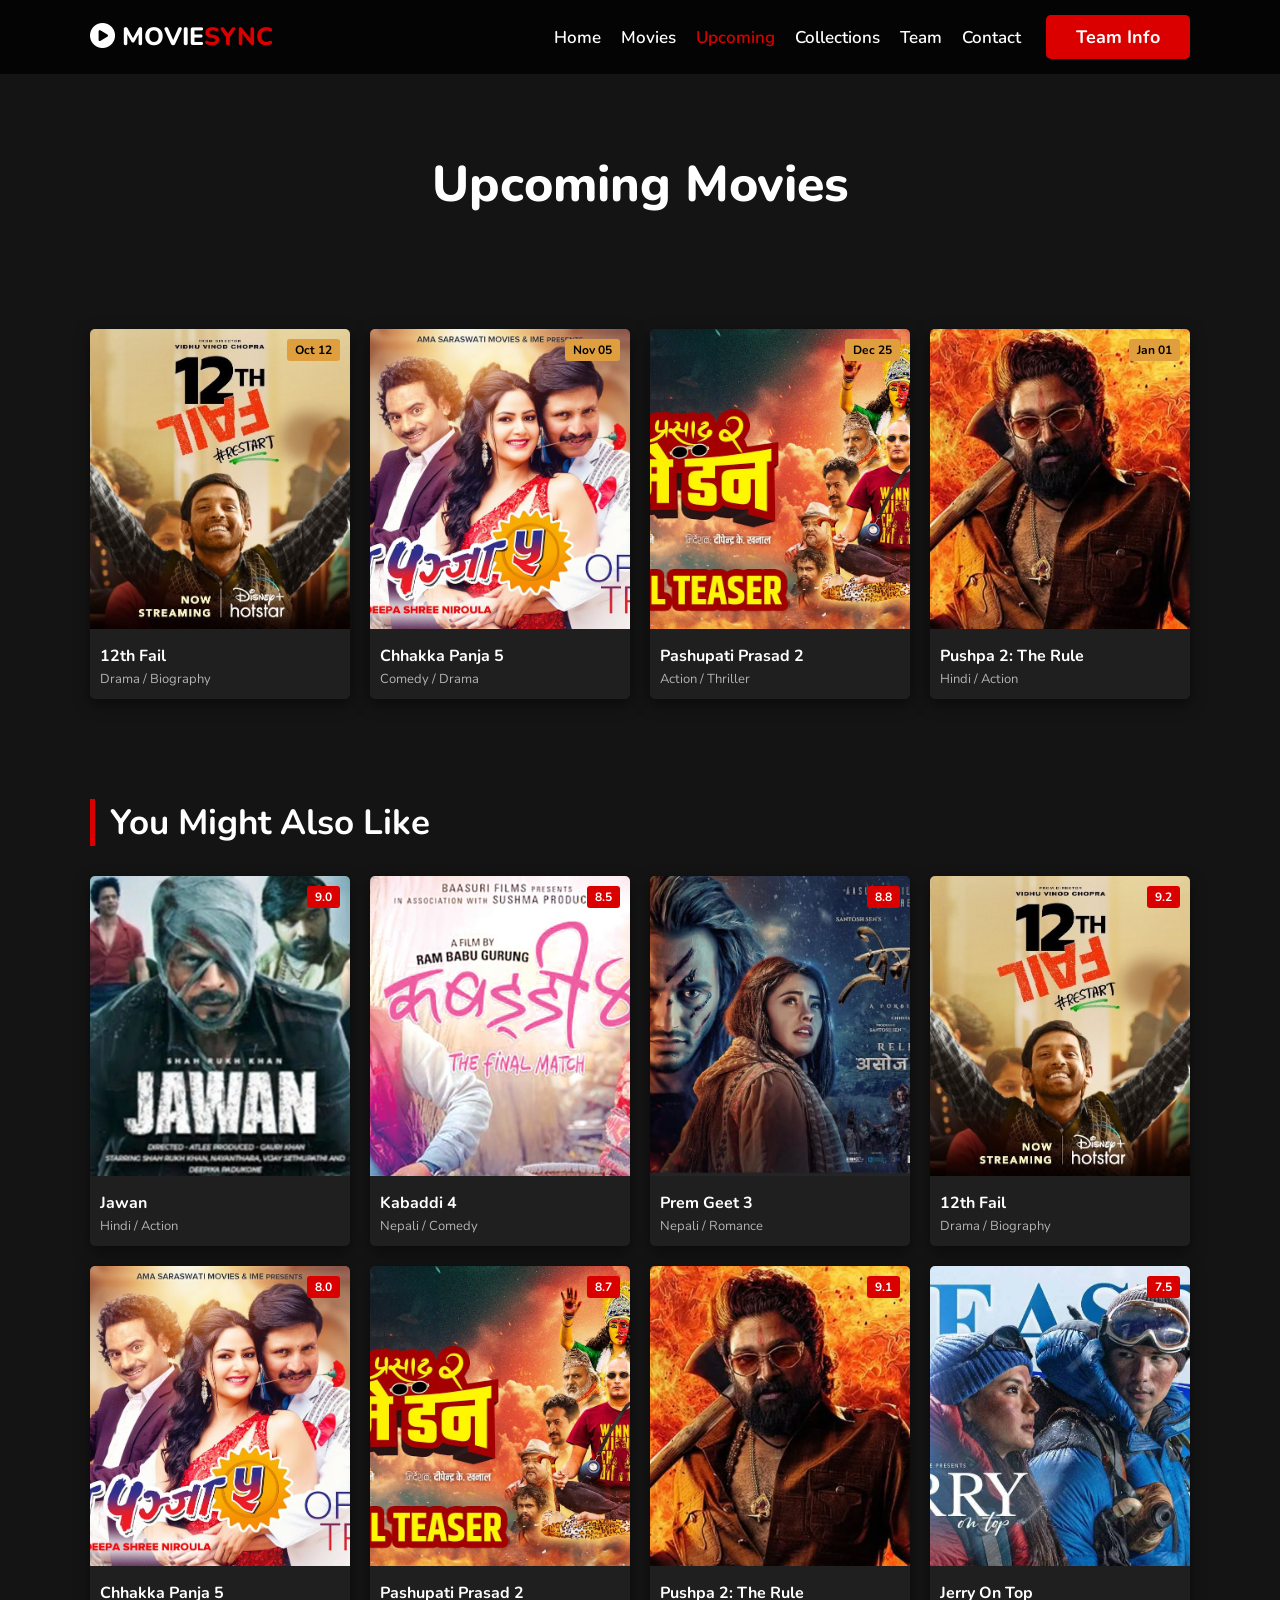
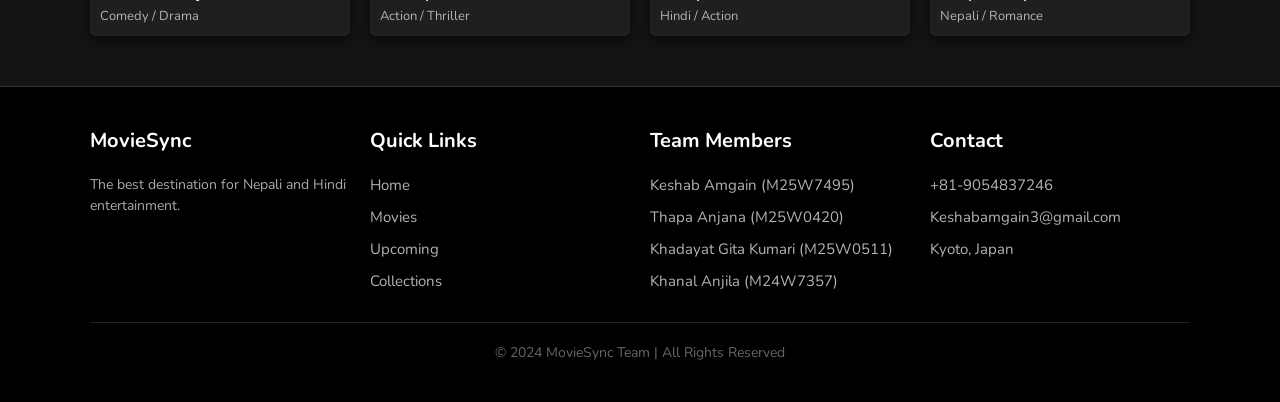
<file: upcoming.html>
<!DOCTYPE html>
<html lang="en">
<head>
    <meta charset="UTF-8">
    <meta name="viewport" content="width=device-width, initial-scale=1.0">
    <link rel="stylesheet" href="https://cdnjs.cloudflare.com/ajax/libs/animate.css/4.1.1/animate.min.css"/>
    <title>Upcoming Movies - MovieSync</title>
    <link rel="stylesheet" href="https://cdnjs.cloudflare.com/ajax/libs/font-awesome/6.5.1/css/all.min.css">
    <link rel="stylesheet" href="style.css">
</head>
<body>

    <header class="header">
        <a href="index.html" class="logo"> <i class="fas fa-play-circle"></i> Movie<span>Sync</span> </a>

        <div class="header-right">
            <nav class="navbar">
                <ul>
                    <li><a href="index.html#home">Home</a></li>
                    <li><a href="movie.html">Movies</a></li>
                    <li><a href="upcoming.html" class="active">Upcoming</a></li>
                    <li><a href="collections.html">Collections</a></li>
                    <li><a href="team.html">Team</a></li>
                    <li><a href="contact.html">Contact</a></li>
                </ul>
            </nav>
            <a href="https://keshab3.github.io/Project1/team.html" target="_blank" class="btn contact-team-btn">Team Info</a>
        </div>
    </header>

    <section class="page-hero">
        <h1>Upcoming Movies</h1>
    </section>

    <section class="upcoming-page-section">
        <div class="coming-container">
            <a href="https://www.youtube.com/watch?v=KjbtuqENvVE" target="_blank">
                <div class="coming-card animate__animated animate__fadeInUp">
                    <div class="coming-date">Oct 12</div>
                    <img src="images/MovieImg/12th Fail.jpg" alt="12th Fail">
                    <div class="movie-info">
                        <h3>12th Fail</h3>
                        <span>Drama / Biography</span>
                    </div>
                </div>
            </a>

            <a href="https://www.youtube.com/watch?v=_hBsVHlNOtA" target="_blank">
                <div class="coming-card animate__animated animate__fadeInUp">
                    <div class="coming-date">Nov 05</div>
                    <img src="images/MovieImg/Chhakka Panja 5.jpg" alt="Chhakka Panja 5">
                    <div class="movie-info">
                        <h3>Chhakka Panja 5</h3>
                        <span>Comedy / Drama</span>
                    </div>
                </div>
            </a>

            <a href="https://www.youtube.com/watch?v=J3tXwmZXQNk" target="_blank">
                <div class="coming-card animate__animated animate__fadeInUp">
                    <div class="coming-date">Dec 25</div>
                    <img src="images/MovieImg/Pashupati Prasad 2.jpg" alt="Pashupati Prasad 2">
                    <div class="movie-info">
                        <h3>Pashupati Prasad 2</h3>
                        <span>Action / Thriller</span>
                    </div>
                </div>
            </a>

            <a href="https://www.youtube.com/watch?v=1kVK0MZlbI4" target="_blank">
                <div class="coming-card animate__animated animate__fadeInUp">
                    <div class="coming-date">Jan 01</div>
                    <img src="images/MovieImg/Pushpa 2- The Rule.webp" alt="Pushpa 2: The Rule">
                    <div class="movie-info">
                        <h3>Pushpa 2: The Rule</h3>
                        <span>Hindi / Action</span>
                    </div>
                </div>
            </a>
        </div>
    </section>

    <!-- This section shows other recommended movies -->
    <section class="movies" id="more-movies">
        <div class="heading">
            <h1>You Might Also Like</h1>
        </div>

        <div class="movies-container">
            <a href="https://www.youtube.com/watch?v=dYwwWCcOxKw" target="_blank">
                <div class="movie-card">
                    <div class="rating">9.0</div>
                    <img src="images/MovieImg/jawan.webp" alt="Jawan">
                    <div class="movie-info">
                        <h3>Jawan</h3>
                        <span>Hindi / Action</span>
                    </div>
                </div>
            </a>

            <a href="https://www.youtube.com/watch?v=7WR3qzB40V8" target="_blank">
                <div class="movie-card">
                    <div class="rating">8.5</div>
                    <img src="images/MovieImg/kabbadi-banner-1.jpg" alt="Kabaddi 4">
                    <div class="movie-info">
                        <h3>Kabaddi 4</h3>
                        <span>Nepali / Comedy</span>
                    </div>
                </div>
            </a>

            <a href="https://www.youtube.com/watch?v=KHDo1GbSHVQ" target="_blank">
                <div class="movie-card">
                    <div class="rating">8.8</div>
                    <img src="images/MovieImg/Prem Geet 3.jpg" alt="Prem Geet 3">
                    <div class="movie-info">
                        <h3>Prem Geet 3</h3>
                        <span>Nepali / Romance</span>
                    </div>
                </div>
            </a>

            <a href="https://www.youtube.com/watch?v=KjbtuqENvVE" target="_blank">
                <div class="movie-card">
                    <div class="rating">9.2</div>
                    <img src="images/MovieImg/12th Fail.jpg" alt="12th Fail">
                    <div class="movie-info">
                        <h3>12th Fail</h3>
                        <span>Drama / Biography</span>
                    </div>
                </div>
            </a>

            <a href="https://www.youtube.com/watch?v=_hBsVHlNOtA" target="_blank">
                <div class="movie-card">
                    <div class="rating">8.0</div>
                    <img src="images/MovieImg/Chhakka Panja 5.jpg" alt="Chhakka Panja 5">
                    <div class="movie-info">
                        <h3>Chhakka Panja 5</h3>
                        <span>Comedy / Drama</span>
                    </div>
                </div>
            </a>

            <a href="https://www.youtube.com/watch?v=J3tXwmZXQNk" target="_blank">
                <div class="movie-card">
                    <div class="rating">8.7</div>
                    <img src="images/MovieImg/Pashupati Prasad 2.jpg" alt="Pashupati Prasad 2">
                    <div class="movie-info">
                        <h3>Pashupati Prasad 2</h3>
                        <span>Action / Thriller</span>
                    </div>
                </div>
            </a>

            <a href="https://www.youtube.com/watch?v=1kVK0MZlbI4" target="_blank">
                <div class="movie-card">
                    <div class="rating">9.1</div>
                    <img src="images/MovieImg/Pushpa 2- The Rule.webp" alt="Pushpa 2: The Rule">
                    <div class="movie-info">
                        <h3>Pushpa 2: The Rule</h3>
                        <span>Hindi / Action</span>
                    </div>
                </div>
            </a>
            
            <a href="https://www.youtube.com/watch?v=AAyxi4c_Q1k" target="_blank">
                <div class="movie-card">
                    <div class="rating">7.5</div>
                    <img src="images/MovieImg/Jerry On Top.jpg" alt="Jerry">
                    <div class="movie-info">
                        <h3>Jerry On Top</h3>
                        <span>Nepali / Romance</span>
                    </div>
                </div>
            </a>
        </div>
    </section>

    <footer>
        <div class="footer-container">
            
            <div class="footer-box">
                <h3>MovieSync</h3>
                <p>The best destination for Nepali and Hindi entertainment.</p>
            </div>

            <div class="footer-box">
                <h3>Quick Links</h3>
                <ul>
                    <li><a href="index.html">Home</a></li>
                    <li><a href="movie.html">Movies</a></li>
                    <li><a href="upcoming.html">Upcoming</a></li>
                    <li><a href="collections.html">Collections</a></li>
                </ul>
            </div>

            <div class="footer-box">
                <h3>Team Members</h3>
                <ul>
                    <li><a href="team.html#">Keshab Amgain (M25W7495)</a></li>
                    <li><a href="team.html#">Thapa Anjana (M25W0420)</a></li>
                    <li><a href="team.html#">Khadayat Gita Kumari (M25W0511)</a></li>
                    <li><a href="team.html#">Khanal Anjila (M24W7357)</a></li>
                </ul>
            </div>

            <div class="footer-box">
                <h3>Contact</h3>
                <ul>
                    <li><a href="#">+81-9054837246</a></li>
                    <li><a href="#">Keshabamgain3@gmail.com</a></li>
                    <li><a href="#">Kyoto, Japan</a></li>
                </ul>
            </div>

        </div>

        <div class="copyright">
            &copy; 2024 MovieSync Team | All Rights Reserved
        </div>
    </footer>

</body>
</html>
</file>
<file: style.css>
/* Import Font */
@import url('https://fonts.googleapis.com/css2?family=Nunito:wght@200;300;400;600;700;800&display=swap');



/* --- GLOBAL CSS --- */
* {
  margin: 0;
  padding: 0;
  box-sizing: border-box;
  font-family: 'Nunito', sans-serif;
  text-decoration: none;
  border: none;
  outline: none;
  transition: all 0.2s linear;
}

html {
  overflow-x: hidden;
  scroll-behavior: smooth;
  scroll-padding-top: 70px;
}

body {
  background-color: #141414;
  color: #ffffff;
}

/* ---HEADER SECTION --- */
.header {
  position: fixed;
  top: 0; 
  left: 0; 
  right: 0;
  background-color: rgba(0, 0, 0, 0.8);
  padding: 15px 7%;
  display: flex;
  align-items: center;
  justify-content: space-between;
  z-index: 1000;
}

.logo {
  font-size: 25px;
  font-weight: 800;
  color: #ffffff;
  text-transform: uppercase;
  text-decoration: none;
}

.logo span {
  color: #db0000;
}

.header-right {
  display: flex;
  align-items: center;
  gap: 25px;
}

.navbar ul {
  display: flex;
  list-style: none;
}

.navbar ul li {
  margin-left: 20px;
}

.navbar ul li a {
  font-size: 17px;
  color: #ffffff;
  font-weight: 600;
  text-decoration: none;
}

.navbar ul li a:hover, 
.navbar ul li a.active {
  color: #db0000;
}

/* ---HERO SECTION --- */
.hero {
  position: relative;
  height: 800px;
  width: 100%;
  display: flex;
  align-items: center;
  justify-content: center;
  background: url('https://images.unsplash.com/photo-1626814026160-2237a95fc5a0?q=80&w=2070&auto=format&fit=crop');
  background-position: center;
  background-size: cover;
}


.hero-overlay {
  position: absolute;
  bottom: 0;
  height: 100%;
  width: 100%;
  background: linear-gradient(
    to top,
    rgba(20, 20, 20, 1) 0%,
    rgba(20, 20, 20, 0.6) 40%,
    rgba(20, 20, 20, 0) 100%
  );
}


.hero-content {
  text-align: center;
  z-index: 1;
}

.hero-content h1 {
  font-size: 60px;
  font-weight: 800;
  color: #ffffff;
}

.hero-content p {
  font-size: 20px;
  color: #ffffff;
  margin-bottom: 30px;
}

.btn {
  background-color: #db0000;
  color: #ffffff;
  padding: 10px 30px;
  font-size: 18px;
  font-weight: 700;
  border-radius: 5px;
  cursor: pointer;
  text-decoration: none;
}

.btn:hover {
  background-color: #b20202;
  transform: scale(1.05);
}




/* --- BOOK TICKET PAGE --- */
.book-ticket {
  background-color: #000000;
  display: flex;
  align-items: center;
  gap: 40px;
  flex-wrap: wrap;
}

.book-ticket .image {
  flex: 1 1 400px;
}

.book-ticket .image img {
  width: 100%;
  border-radius: 10px;
  box-shadow: 0 0 20px rgba(219, 0, 0, 0.4);
}

.book-ticket .content {
  flex: 1 1 400px;
}

.book-ticket .content span {
  font-size: 20px;
  color: #db0000;
  font-weight: 700;
}

.book-ticket .content h2 {
  font-size: 50px;
  color: #ffffff;
  margin-top: 10px;
}

.book-ticket .content p {
  font-size: 16px;
  color: #cccccc;
  line-height: 2;
  margin: 15px 0 30px 0;
}


section {
  padding: 50px 7%;
}

.heading {
  text-align: center;
  margin-bottom: 30px;
  display: flex;
  justify-content: space-between;
}

.heading h1 {
  font-size: 35px;
  color: #ffffff;
  text-transform: capitalize;
  border-left: 5px solid #db0000;
  padding-left: 15px;
}

.heading .view-all {
  font-size: 16px;
  color: #db0000;
  font-weight: 600;
}



/* --- MOVIE CARDS SECTION --- */
.movies-container, 
.coming-container {
  display: grid;
  grid-template-columns: repeat(auto-fit, minmax(250px, 1fr));
  gap: 20px;
}

.movie-card, 
.coming-card {
  background-color: #1f1f1f;
  border-radius: 5px;
  overflow: hidden;
  position: relative;
  cursor: pointer;
  box-shadow: 0 5px 15px rgba(0,0,0,0.5);
}

.movie-card:hover, 
.coming-card:hover {
  transform: scale(1.05);
  z-index: 10;
}




.movie-card img, 
.coming-card img {
  width: 100%;
  height: 300px;
  object-fit: cover;
}

.movie-info {
  padding: 10px;
}

.movie-info h3 {
  font-size: 16px;
  color: #ffffff;
  overflow: hidden;
}

.movie-info span {
  font-size: 13px;
  color: #b3b3b3;
}

.rating, 
.coming-date {
  position: absolute;
  top: 10px;
  right: 10px;
  background-color: #db0000;
  color: #ffffff;
  padding: 3px 8px;
  font-size: 12px;
  border-radius: 3px;
  font-weight: bold;
}

.coming-date {
  background-color: #e09f3e;
  color: #000000;
}



/* --- COLLECTIONS PAGE--- */
.collections-container {
  display: grid;
  grid-template-columns: repeat(auto-fit, minmax(300px, 1fr));
  gap: 20px;
}

.collection-card {
  position: relative;
  height: 250px;
  border-radius: 10px;
  overflow: hidden;
  cursor: pointer;
}

.collection-card img {
  width: 100%;
  height: 100%;
  object-fit: cover;
  transition: 0.5s;
}

.collection-card:hover img {
  transform: scale(1.1);
}

.collection-content {
  position: absolute;
  bottom: 0; 
  left: 0; 
  right: 0;
  padding: 20px;
}

.collection-content h3 {
  font-size: 22px;
  color: #ffffff;
}

.collection-content p {
  font-size: 14px;
  color: #cccccc;
}



/* --- TEAM PAGE --- */
.team-section {
  background-color: #0f0f0f;
  padding-top: 30px;
}

.team-container {
  display: grid;
  grid-template-columns: repeat(auto-fit, minmax(250px, 1fr));
  gap: 30px;
  overflow-x: visible;
  padding: 10px 0;
  justify-items: center;
}

.team-box {
  text-align: center;
  background-color: #1f1f1f;
  padding: 30px 20px;
  border-radius: 10px;
}

.team-box img {
  width: 120px;
  height: 120px;
  border-radius: 50%;
  object-fit: cover;
  border: 4px solid #db0000;
  margin-bottom: 15px;
  animation-name: pulse-border;
  animation-duration: 2s;
  animation-iteration-count: infinite;
  animation-direction: alternate;
}

.team-box h3 {
  font-size: 20px;
  color: #ffffff;
}

.team-box span {
  font-size: 15px;
  color: #db0000;
}

.team-box p {
    font-size: 14px;
    color: #ccc;
    line-height: 1.6;
    margin: 10px 0 15px;
    min-height: 80px;
    text-align: left;
}

.team-box .social-links {
    margin-top: 15px;
}

.team-box .social-links a {
    color: #ccc;
    font-size: 22px;
    margin: 0 10px;
}

.team-box .social-links a:hover {
    color: #db0000;
}
.project-showcase {
    padding: 50px 7%;
    text-align: center;
}

@keyframes pulse-border {
  from {
      border-color: #db0000;
  }
  to {
      border-color: #ffffff;
  }
}

/* --- THANK YOU PAGE --- */
.thank-you-message {
    text-align: center;
    padding: 50px 7%;
}
.thank-you-message h2 {
    font-size: 35px;
    color: #ffffff;
    margin-bottom: 20px;
}
.thank-you-message p {
    font-size: 18px;
    color: #ccc;
    max-width: 600px;
    margin: 20px auto;
    line-height: 1.8;
}


.section-intro {
    text-align: center;
    max-width: 700px;
    margin: 0 auto 40px;
    color: #ccc;
    font-size: 16px;
    line-height: 1.6;
}

.project-showcase .section-intro,
.contact-grid-section .team-section .section-intro {
    margin-top: -20px;
}

.location-wrapper p {
    font-size: 16px;
    color: #ccc;
    line-height: 1.6;
}

/* Page Hero Background */
.movie-detail-banner {
    background-image: url('images/MovieImg/kgf-chapter-2-review-banner.jpg');
}
.page-hero {
    background-repeat: no-repeat;
    background-position: center center;
    background-size: cover;
}



/*-- Animation Delays */
.movies-container > a:nth-child(2) .movie-card,
.coming-container > a:nth-child(2) .coming-card,
.collections-container > .collection-card:nth-child(2) { animation-delay: 0.1s; }

.movies-container > a:nth-child(3) .movie-card,
.coming-container > a:nth-child(3) .coming-card,
.team-container > .team-box:nth-child(3),
.collections-container > .collection-card:nth-child(3) { animation-delay: 0.2s; }

.movies-container > a:nth-child(4) .movie-card,
.coming-container > a:nth-child(4) .coming-card,
.team-container > .team-box:nth-child(4) { animation-delay: 0.4s; }

.movies-container > a:nth-child(5) .movie-card, .coming-container > a:nth-child(5) .coming-card { animation-delay: 0.4s; }
.movies-container > a:nth-child(6) .movie-card, .coming-container > a:nth-child(6) .coming-card { animation-delay: 0.5s; }
.movies-container > a:nth-child(7) .movie-card, .coming-container > a:nth-child(7) .coming-card, .team-container > .team-box:nth-child(2) { animation-delay: 0.6s; }
.movies-container > a:nth-child(8) .movie-card, .coming-container > a:nth-child(8) .coming-card { animation-delay: 0.7s; }
.movies-container > a:nth-child(9) .movie-card { animation-delay: 0.8s; }
.movies-container > a:nth-child(10) .movie-card { animation-delay: 0.9s; }
.movies-container > a:nth-child(11) .movie-card { animation-delay: 1.0s; }
.movies-container > a:nth-child(12) .movie-card { animation-delay: 1.1s; }



/* --- MOVIE DETAIL PAGE (movie.html, movie1.html) --- */
.movie-detail-banner {
    position: relative;
    height: 60vh;
    background-size: cover;
    background-position: center;
    display: flex;
    align-items: flex-end;
    padding: 0 7%;
}
.movie-detail-banner::after {
    content: '';
    position: absolute;
    top: 0;
    left: 0;
    width: 100%;
    height: 100%;
    background: linear-gradient(to top, rgb(20, 20, 20) 10%, rgba(20, 20, 20, 0.5) 50%, rgba(231, 2, 2, 0) 100%);
}
.movie-detail-content {
    display: flex;
    gap: 40px;
    padding: 40px 7%;
    position: relative;
    margin-top: -150px;
    z-index: 10;
}
.movie-detail-poster {
    flex: 0 0 250px;
}
.movie-detail-poster img {
    width: 100%;
    height: 375px;
    object-fit: cover;
    border-radius: 10px;
    box-shadow: 0 10px 30px rgba(0,0,0,0.5);
    border: 3px solid #444;
    transition: border-color 0.3s;
}
.movie-detail-poster:hover img {
    border-color: #db0000;
}
.movie-detail-info {
    flex: 1;
}
.movie-detail-info h1 {
    font-size: 50px;
    font-weight: 800;
    color: #fff;
}
.movie-detail-info .meta {
    display: flex;
    align-items: center;
    gap: 20px;
    margin: 10px 0;
    color: #ccc;
    font-size: 16px;
}
.movie-detail-info .meta .rating {
    background: #db0000;
    color: #fff;
    padding: 5px 10px;
    border-radius: 5px;
    font-weight: bold;
}
.movie-detail-info .meta .meta-item {
    display: flex;
    align-items: center;
    gap: 8px;
}
.movie-detail-info .meta .meta-item i {
    color: #db0000;
}
.movie-detail-info .genres {
    display: flex;
    flex-wrap: wrap;
    gap: 10px;
    margin: 15px 0;
}
.movie-detail-info .genres span {
    background-color: #333;
    color: #ccc;
    padding: 5px 12px;
    border-radius: 15px;
    font-size: 14px;
    border: 1px solid #444;
}
.movie-detail-info .synopsis {
    font-size: 16px;
    line-height: 1.8;
    color: #ccc;
    margin: 20px 0;
}
.movie-detail-info .btn {
    margin-top: 20px;
}
.trailer-section {
    padding: 50px 7%;
}
.trailer-section h2 {
    font-size: 35px;
    color: #ffffff;
    margin-bottom: 20px;
    border-left: 5px solid #db0000;
    padding-left: 15px;
}
.trailer-video-container {
    position: relative;
    padding-bottom: 56.25%;
    height: 0;
    overflow: hidden;
    max-width: 100%;
    background: #000;
    border-radius: 10px;
}
.trailer-video-container iframe {
    position: absolute;
    top: 0;
    left: 0;
    width: 100%;
    height: 100%;
}

/* --- CONTACT PAGE --- */
.contact-grid-section {
    padding: 120px 7% 50px;
    display: grid;
    grid-template-columns: repeat(auto-fit, minmax(400px, 1fr));
    gap: 40px;
    align-items: flex-start;
}
.location-wrapper h1, .contact-form-wrapper h1 {
    font-size: 35px;
    margin-bottom: 20px;
    color: #ffffff;
}
.contact-form-wrapper {
    background-color: #1f1f1f;
    padding: 40px;
    border-radius: 10px;
    box-shadow: 0 5px 15px rgba(0,0,0,0.5);
}
.location-map iframe {
    width: 100%;
    height: 300px;
    border-radius: 10px;
    border: 0;
    margin-top: 20px;
}
.contact-form-wrapper label {
    font-weight: 600;
    display: block;
    margin-top: 20px;
    margin-bottom: 8px;
    font-size: 16px;
    color: #cccccc;
}
.contact-form-wrapper input[type="text"],
.contact-form-wrapper input[type="email"],
.contact-form-wrapper textarea {
    width: 100%;
    padding: 12px 20px;
    font-size: 16px;
    border-radius: 5px;
    background-color: #333;
    color: #fff;
    border: 1px solid #555;
}
.contact-form-wrapper textarea {
    height: 120px;
    resize: vertical;
}
.contact-form-wrapper input[type="text"]:focus,
.contact-form-wrapper input[type="email"]:focus,
.contact-form-wrapper textarea:focus {
    border-color: #db0000;
}
.submit-btn {
    width: 100%;
    margin-top: 20px;
}


/* --- BOOK TICKET PAGE --- */
.booking-form-section {
    padding: 120px 7% 50px;
}
.booking-form-container {
    max-width: 700px;
    margin: 0 auto;
    background-color: #1f1f1f;
    padding: 40px;
    border-radius: 10px;
    box-shadow: 0 5px 15px rgba(0,0,0,0.5);
}
.booking-form-container h1 {
    text-align: center;
    font-size: 35px;
    margin-bottom: 30px;
    color: #ffffff;
}
.booking-form-container label {
    font-weight: 600;
    display: block;
    margin-top: 20px;
    margin-bottom: 8px;
    font-size: 16px;
    color: #cccccc;
}
.booking-form-container input[type="text"], 
.booking-form-container input[type="email"], 
.booking-form-container input[type="number"], 
.booking-form-container input[type="date"],
.booking-form-container select {
    width: 95%;
    padding: 12px 20px;
    font-size: 16px;
    border-radius: 5px;
    background-color: #333;
    color: #fff;
    border: 1px solid #555;
}
.booking-form-container input[type="text"]:focus, 
.booking-form-container input[type="email"]:focus, 
.booking-form-container input[type="number"]:focus, 
.booking-form-container input[type="date"]:focus,
.booking-form-container select:focus {
    border-color: #db0000;
}
.payment-options {
    margin-top: 10px;
    margin-bottom: 20px;
    color: #cccccc;
    font-size: 16px;
}
.payment-options label {
    display: inline-block;
    margin-left: 5px;
    font-weight: normal;
    margin-top: 0;
}
.payment-options input {
    margin-right: 5px;
    vertical-align: middle;
}

/* ---  HERO (upcoming, collections, team) --- */
.page-hero {
    padding: 150px 7% 80px;
    text-align: center;
}
.page-hero h1 {
    font-size: 50px;
    color: #fff;
    font-weight: 800;
}
.upcoming-page-section {
    padding-top: 30px;
}
.btn-fix{
  padding-top: 17px;
}

/* ---COLLECTIONS PAGE --- */
.search-section {
    padding: 40px 7%;
    background-color: #0f0f0f;
}
.search-container {
    max-width: 800px;
    margin: 0 auto;
    display: flex;
    gap: 10px;
}
.search-container input {
    width: 95%;
    padding: 12px 20px;
    font-size: 16px;
    border-radius: 5px;
    background-color: #333;
    color: #fff;
    border: 1px solid #555;
}
.search-container input:focus {
    border-color: #db0000;
}
.search-container .btn {
    white-space: nowrap;
}
.all-collections {
    padding-top: 30px;
}

/* --FEATURES SECTION (HOMEPE)--- */
.features-section {
  background-color: #1f1f1f;
}

.features-container {
  display: grid;
  grid-template-columns: repeat(auto-fit, minmax(250px, 1fr));
  gap: 20px;
}

.feature-box {
  background-color: #141414;
  padding: 30px 20px;
  text-align: center;
  border-radius: 10px;
  border: 1px solid #333333;
}

.feature-box:hover {
  border-color: #db0000;
  background-color: #1a1a1a;
}

.feature-box i {
  font-size: 40px;
  color: #db0000;
  margin-bottom: 15px;
}

.feature-box h3 {
  font-size: 20px;
  color: #ffffff;
  margin-bottom: 10px;
}

.feature-box p {
  font-size: 14px;
  color: #b3b3b3;
  line-height: 1.8;
}



/* ---NEWSLETTER --- */
.newsletter {
  background-image: url('https://img.freepik.com/free-photo/red-seats-theater_1232-2661.jpg');
  background-size: cover;
  background-position: center;
  text-align: center;
  padding: 80px 20px;
  z-index: 1;
}

.newsletter h3 {
  font-size: 35px;
  color: #ffffff;
  margin-bottom: 10px;
}

.newsletter p {
  font-size: 16px;
  color: #dddddd;
  margin-bottom: 20px;
}

.newsletter form {
  max-width: 500px;
  margin: 0 auto;
  display: flex;
  gap: 8px;
}

.newsletter form input {
  width: 95%;
  padding: 12px 20px;
  font-size: 16px;
  border-radius: 5px;
}

/* ---FOOTER --- */
footer {
  background-color: #000000;
  padding: 40px 7%;
  border-top: 1px solid #333333;
}

.footer-container {
  display: grid;
  grid-template-columns: repeat(auto-fit, minmax(200px, 1fr));
  gap: 20px;
}

.footer-box > p {
  color: #aaa;
  font-size: 14px;
  line-height: 1.5;
}

.footer-box h3 {
  font-size: 20px;
  color: #ffffff;
  margin-bottom: 20px;
}

.footer-box ul {
  list-style: none;
  padding: 0;
}

/* space in list items */
.footer-box ul li {
  margin-bottom: 10px;
}

.footer-box ul li a {
  font-size: 15px;
  color: #b3b3b3;
  text-decoration: none;
}

.footer-box ul li a:hover {
  color: #db0000;
  padding-left: 5px;
}

.copyright {
  text-align: center;
  padding-top: 20px;
  margin-top: 20px;
  border-top: 1px solid #222222;
  font-size: 14px;
  color: #666666;
}



/* --- RESPONSIVE --- */

/* When the screen is smaller than 1200px (for laptops) */
@media (max-width: 1200px) {
    section {
        padding: 40px 5%;
    }
    .hero-content h1 {
        font-size: 55px;
    }
    .book-ticket .content h2 {
        font-size: 45px;
    }
}

/* When the screen is smaller than 992px (for tablets) */
@media (max-width: 992px) {
    .header {
        padding: 15px 5%;
    }
    .heading h1 {
        font-size: 30px;
    }
    .hero-content h1 {
        font-size: 50px;
    }
    .book-ticket {
        gap: 20px;
    }
    .book-ticket .content h2 {
        font-size: 40px;
    }
    .movie-detail-content {
        flex-direction: column;
        margin-top: -100px;
        align-items: center;
        text-align: center;
    }
    .movie-detail-info h1 {
        font-size: 40px;
    }
    .contact-grid-section {
        grid-template-columns: 1fr;
    }
}

/* When the screen is smaller than 768px (for small tablets and large phones) */
@media (max-width: 768px) {
    .navbar {
        display: none;
    }

    .contact-team-btn {
        padding: 8px 15px;
        font-size: 14px;
    }

    .hero {
        height: 600px;
    }

    .hero-content h1 {
        font-size: 40px;
    }

    .book-ticket {
        flex-direction: column;
    }

    .book-ticket .content h2 {
        font-size: 35px;
    }

    .movie-detail-banner {
        height: 40vh;
    }

    .movie-detail-info h1 {
        font-size: 35px;
    }
}

/* When the screen is smaller than 576px (for most mobile phones) */
@media (max-width: 576px) {
    .header {
        padding: 15px 3%;
    }
    .logo {
        font-size: 22px;
    }
    section {
        padding: 30px 3%;
    }
    .heading {
        flex-direction: column;
        align-items: center;
        gap: 10px;
    }
    .heading h1 {
        font-size: 26px;
        text-align: center;
    }
    .hero-content h1 {
        font-size: 32px;
    }
    .hero-content p {
        font-size: 16px;
    }
    .book-ticket .content h2 {
        font-size: 30px;
    }
    .footer-container,
    .contact-grid-section,
    .movies-container,
    .coming-container,
    .collections-container,
    .team-container,
    .features-container {
        grid-template-columns: 1fr;
    }
    .contact-grid-section {
        padding: 100px 5% 30px;
    }
    .booking-form-container,
    .contact-form-wrapper {
        padding: 20px;
    }
}



/* -- collection page -- */
.under-development img{
    opacity: 0.6;
    /* color: white; */
    /* pointer-events: none; */
}
.under-development img:hover{
    opacity: 10;
    /* color: white; */
    /* pointer-events: none; */
}
</file>
